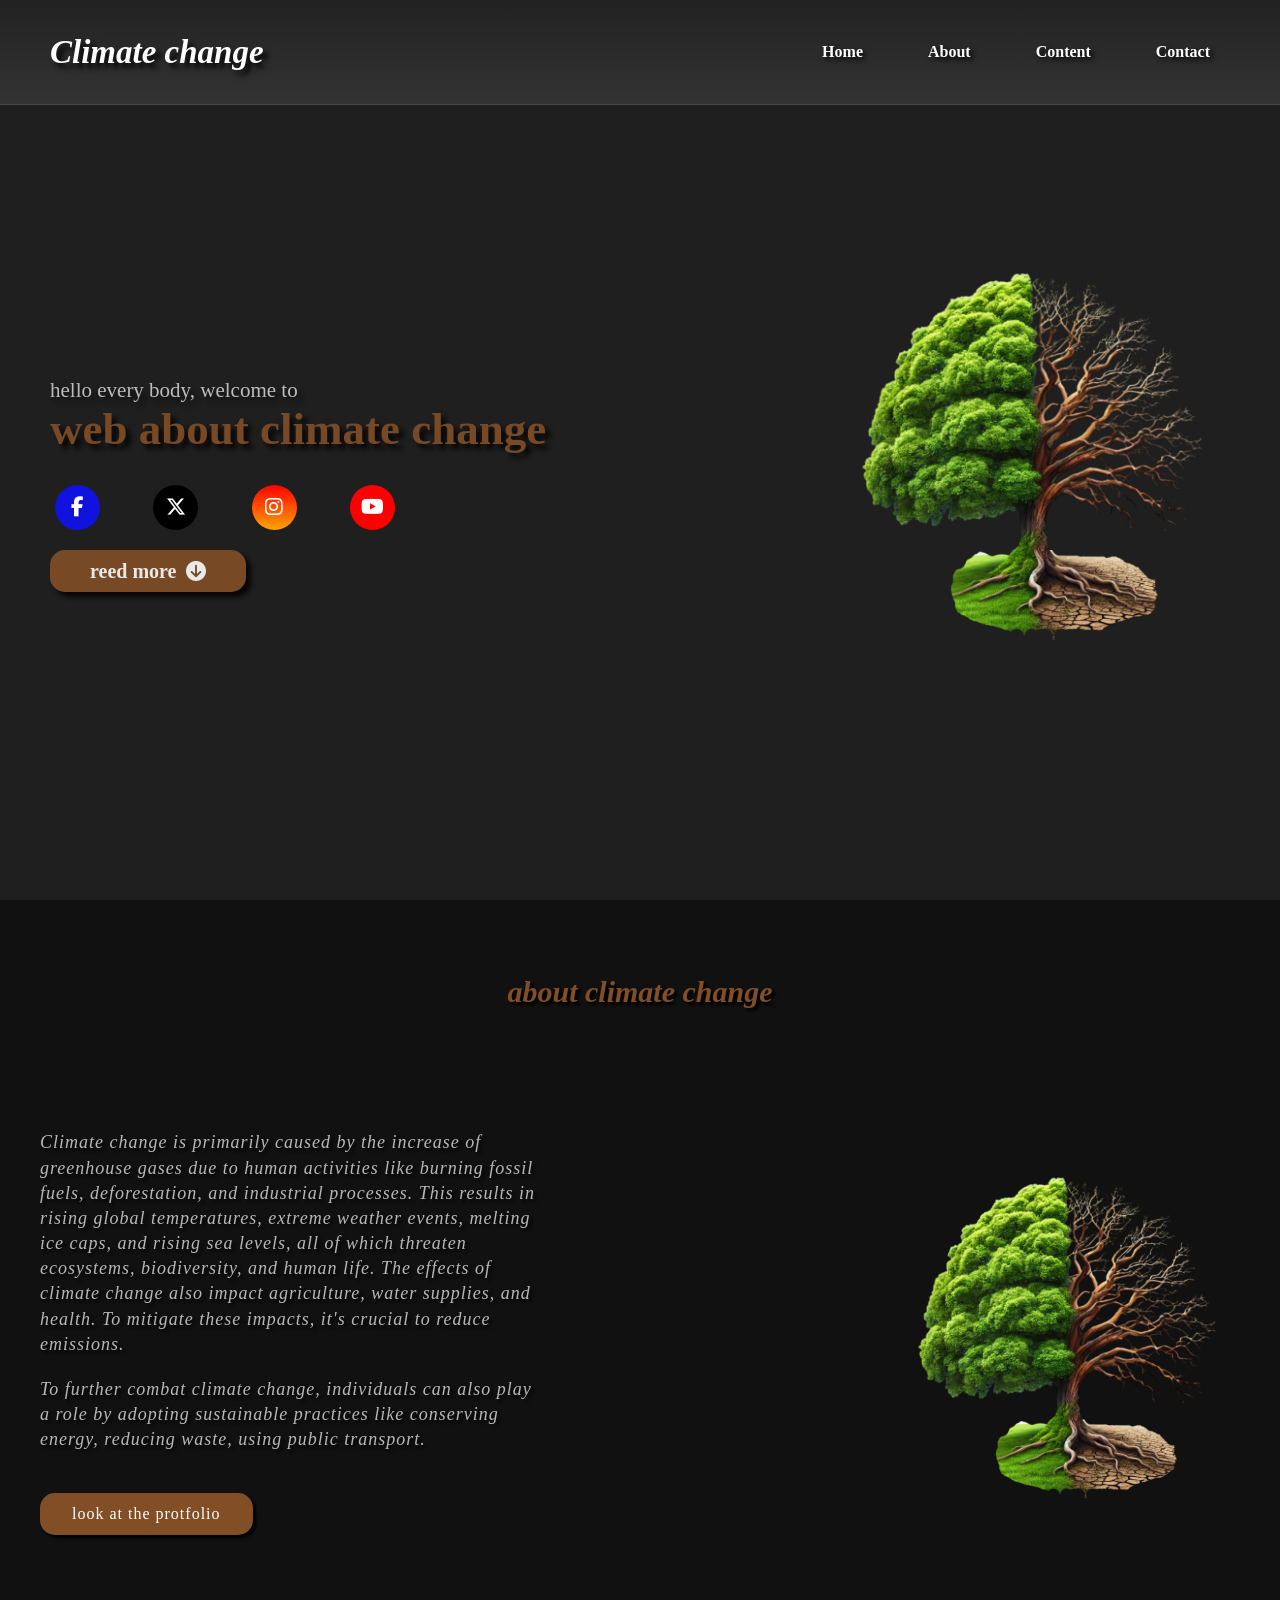
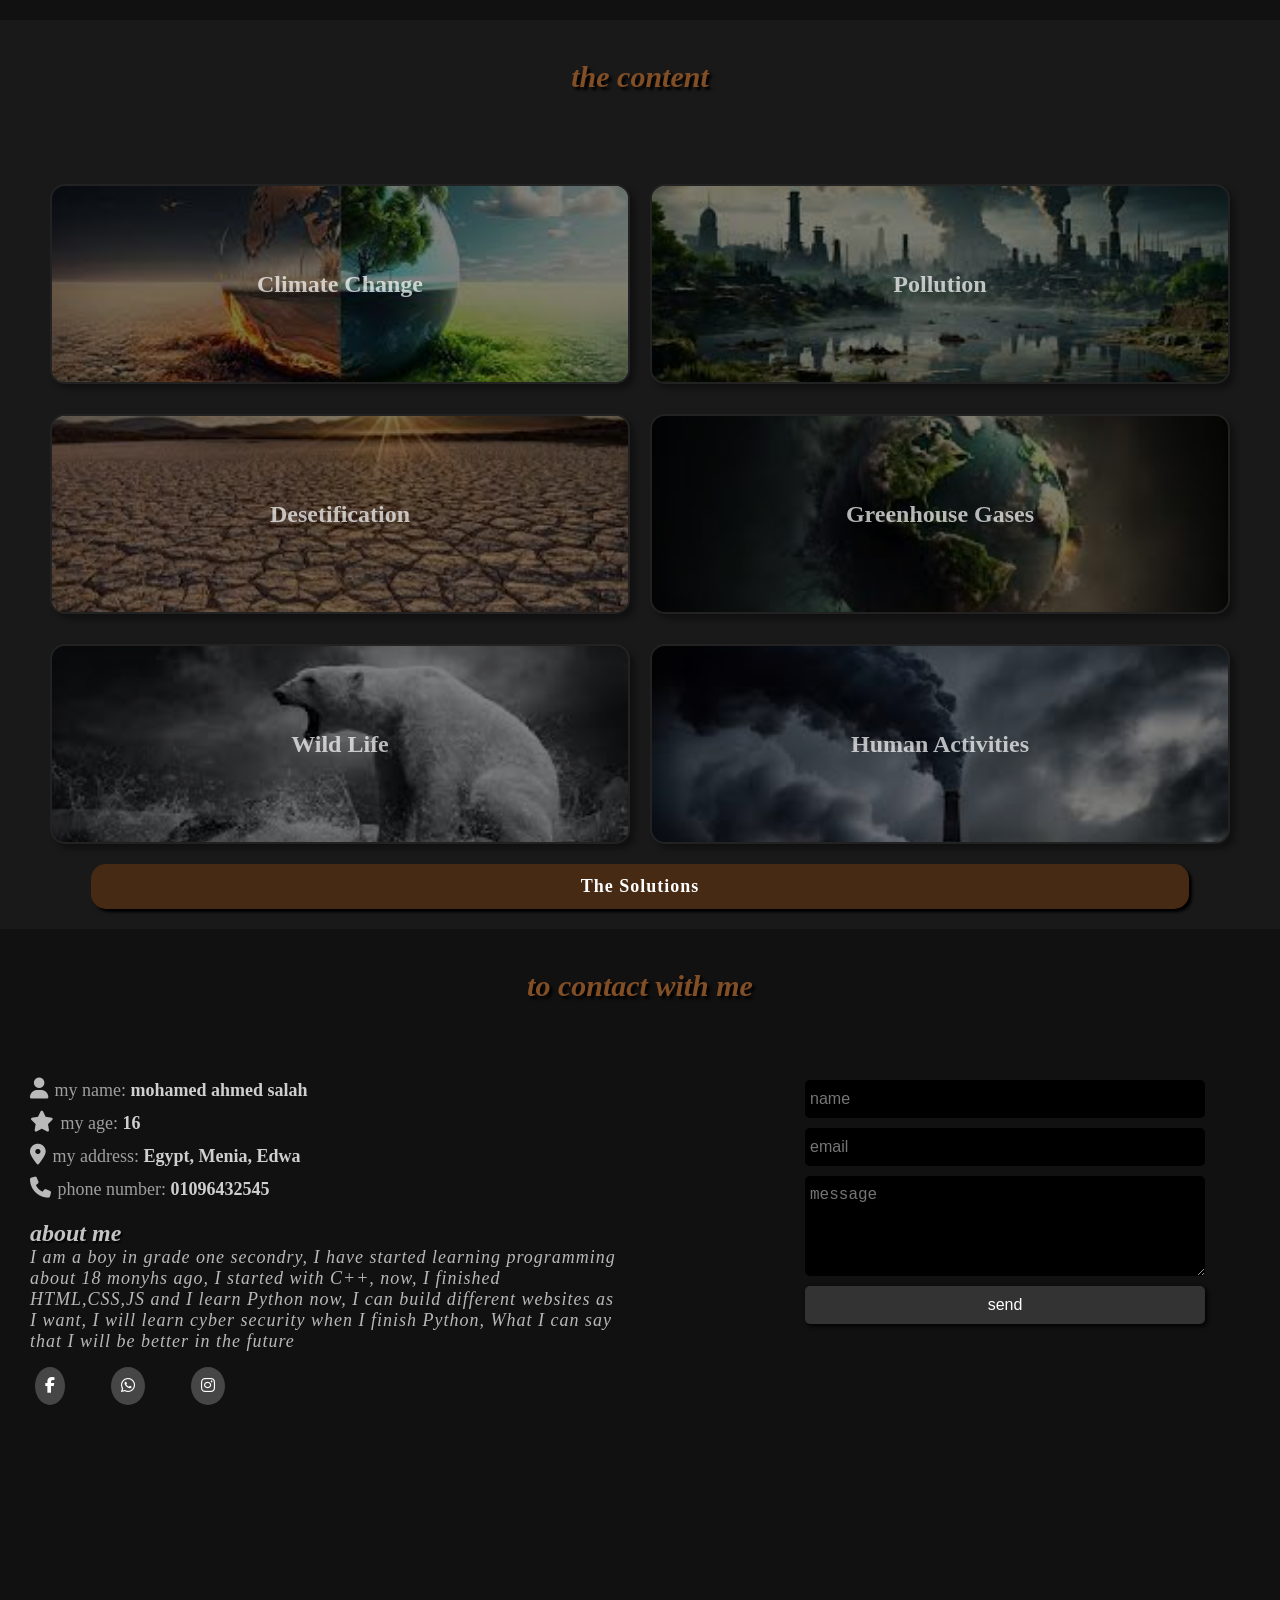
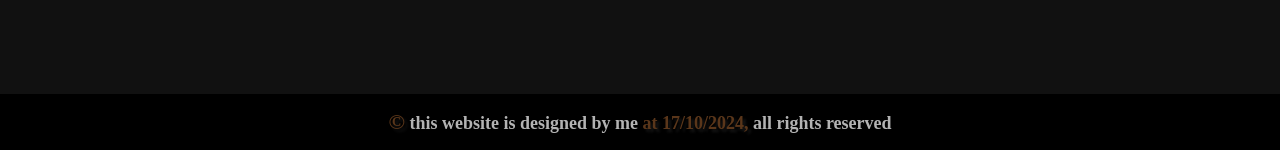
<file: index.html>
<!DOCTYPE html>
<html lang="en">
<head>
    <meta charset="UTF-8">
    <meta name="viewport" content="width=device-width, initial-scale=1.0">
    <meta name="description" content="this website is about climate change">
    <meta name="keywords" content=" climate change , environmental pollution , glopal warming">
    <link rel="icon" href="back-header.png" type="image/x-icon">
    <title>climate change </title>

    <!-- css -->
    <link rel="stylesheet" href="style.css">
    <link rel="stylesheet" href="https://cdnjs.cloudflare.com/ajax/libs/font-awesome/6.6.0/css/all.min.css" integrity="sha512-Kc323vGBEqzTmouAECnVceyQqyqdsSiqLQISBL29aUW4U/M7pSPA/gEUZQqv1cwx4OnYxTxve5UMg5GT6L4JJg==" 
    crossorigin="anonymous" referrerpolicy="no-referrer" />

</head>
<body>
    <!-- start of header  -->
    <header>

        <!-- begining of nav -->
        <nav id="nav">
            <i id="btn" class="fa-solid fa-bars"></i>
            <h1 class="logo">Climate change</h1>
            <ul id="ul">
                <li><a href="#home">home</a></li>
                <li><a href="#about">about</a></li>
                <li><a href="#protfolio">content</a></li>
                <li><a href="#contact">contact</a></li>
            </ul>
        </nav>
        <!-- end of nav -->

        <!-- begining of background -->
        <div class="back" id="home">
            <div class="content">
                <p>hello every body, welcome to</p>
                <h1>web about climate change </h1>
                <div class="icons">
                    <a style="background-color: rgb(18, 18, 223) ; " href="#"><i class="fab fa-facebook-f"></i></a>
                    <a style="background-color: black ;" href="#"><i class="fa-brands fa-x-twitter"></i></a>
                    <a style="background-image: linear-gradient(red , orange );" href="#"><i class="fab fa-instagram"></i></a>
                    <a style="background-color: red;" href="#"><i class="fa-brands fa-youtube"></i></a>
                </div>
                <a class="btn-back" href="#about">reed more <i class="fa-solid fa-circle-arrow-down"></i></a>
            </div>
            <img class="back-img" src="back-header.png" alt="background">
        </div>


        <!-- end of background -->
    
    </header>
    <!-- end of header  -->
    <!-- start of main -->
    <main>
        <!-- start section 1  -->
        <section id="about" class="about">
            <h2 class="title-about">about climate change</h2>
            <div class="content-about">
                <div class="text-about">
                    <p>Climate change is primarily caused by the increase of greenhouse gases due to human activities like burning fossil fuels, deforestation, and industrial processes. This results in rising global temperatures, extreme weather events, melting ice caps, and rising sea levels, all of which threaten ecosystems, biodiversity, and human life. The effects of climate change also impact agriculture, water supplies, and health. To mitigate these impacts, it's crucial to reduce emissions.</p>
                    <p>To further combat climate change, individuals can also play a role by adopting sustainable practices like conserving energy, reducing waste, using public transport.</p>
                    <a href="#protfolio" class="btn-about">look at the protfolio </a>
                </div>
                <img class="img-about" src="back-header.png" alt="image">
            </div>
        </section>
        <!-- end section 1  -->

        <!-- start of section 2 -->
         <section id="protfolio" class="protfolio">
            <h2 class="title-protfolio">the content</h2>
            <div class="content-protfolio">
                <div class="row">
                     <div id="element" class="element el1"><h2 class="tex-elememt">climate change</h2>
                        <div id="cover-el" class="cover-el">
                            <div class="con-tex">
                                <p>To read</p>
                                <a href="climate.html">go to</a>
                            </div>
                        </div>
                    </div>
                     <div class="element el2"><h2 class="tex-elememt">pollution</h2>
                        <div class="cover-el">
                            <div class="con-tex">
                                <p>To read</p>
                                <a href="pollution.html">go to</a>
                            </div>
                        </div>
                    </div> 
                </div>
                <div class="row">
                    <div class="element el3"><h2 class="tex-elememt">desetification</h2>
                        <div class="cover-el">
                            <div class="con-tex">
                                <p>To read</p>
                                <a href="des.html">go to</a>
                            </div>
                        </div>
                    </div>
                    <div class="element el4"><h2 class="tex-elememt">greenhouse gases</h2>
                        <div class="cover-el">
                            <div class="con-tex">
                                <p>To read</p>
                                <a href="gas.html">go to</a>
                            </div>
                        </div>
                    </div>
                </div>
                <div class="row">
                    <div class="element el5"><h2 class="tex-elememt">wild life</h2>
                        <div class="cover-el">
                            <div class="con-tex">
                                <p>To read</p>
                                <a href="wild.html">go to</a>
                            </div>
                        </div>
                    </div>
                    <div class="element el6"><h2 class="tex-elememt">human activities</h2>
                        <div class="cover-el">
                            <div class="con-tex">
                                <p>To read</p>
                                <a href="human.html">go to</a>
                            </div>
                        </div>
                    </div>
                    
                </div> 
            </div>
            <a class="btn-protfolio" href="#">the solutions</a>
         </section>
        <!-- end of section 2 -->

        <!-- start of section 3 -->
        <section class="contact" id="con">
            <h1>to contact with me</h1>
            <div class="container">
                <div class="content">
                    <div class="information">
                        <p><i class="fa-solid fa-user"></i> my name: <span>mohamed ahmed salah</span></p>
                        <p><i class="fa-solid fa-star"></i> my age: <span>16</span></p>
                        <p><i class="fa-solid fa-location-dot"></i> my address: <span>Egypt, Menia, Edwa</span></p>
                        <p><i class="fa-solid fa-phone"></i> phone number: <span>01096432545</span></p>
                    </div>
                    <div class="about-me">
                        <h2>about me</h2>
                        <p>I am a boy in grade one secondry, I have started learning programming about 18 monyhs ago, I started with C++, now, I finished HTML,CSS,JS and I learn Python now, I can build different websites as I want, I will learn cyber security when I finish Python, What I can say that I will be better in the future </p>
                    </div>
                    <div class="social-contact">
                        <a href="#"><i class="fa-brands fa-facebook-f "></i></a>
                        <a href="#"><i class="fa-brands fa-whatsapp "></i></a>
                        <a href="#"><i class="fa-brands fa-instagram "></i></a>
                    </div>
                </div>
                <div class="form">
                    <form action="">
                        <input class="form-child" type="text" name="name" id="name" placeholder="name" required>
                        <input class="form-child" type="email" name="email" id="email" placeholder="email" required>
                        <textarea style="
                            height: 100px;
                        " class="form-child form-text" name="message" id="message" placeholder="message"></textarea>
                        <input type="submit" value="send" class="form-child form-btn">
                
                    </form>
                </div>
            </div>
        </section>
        <!-- end of section 3 -->
    </main>
    <!-- end of main -->
    <footer>
        <p><span style="font-size: 22px;" class="copy">©</span> this website is designed by me <span>at 17/10/2024,</span> all rights reserved</p>
    </footer>

    <!-- js -->
    <script src="script.js"></script>
</body>
</html>
</file>
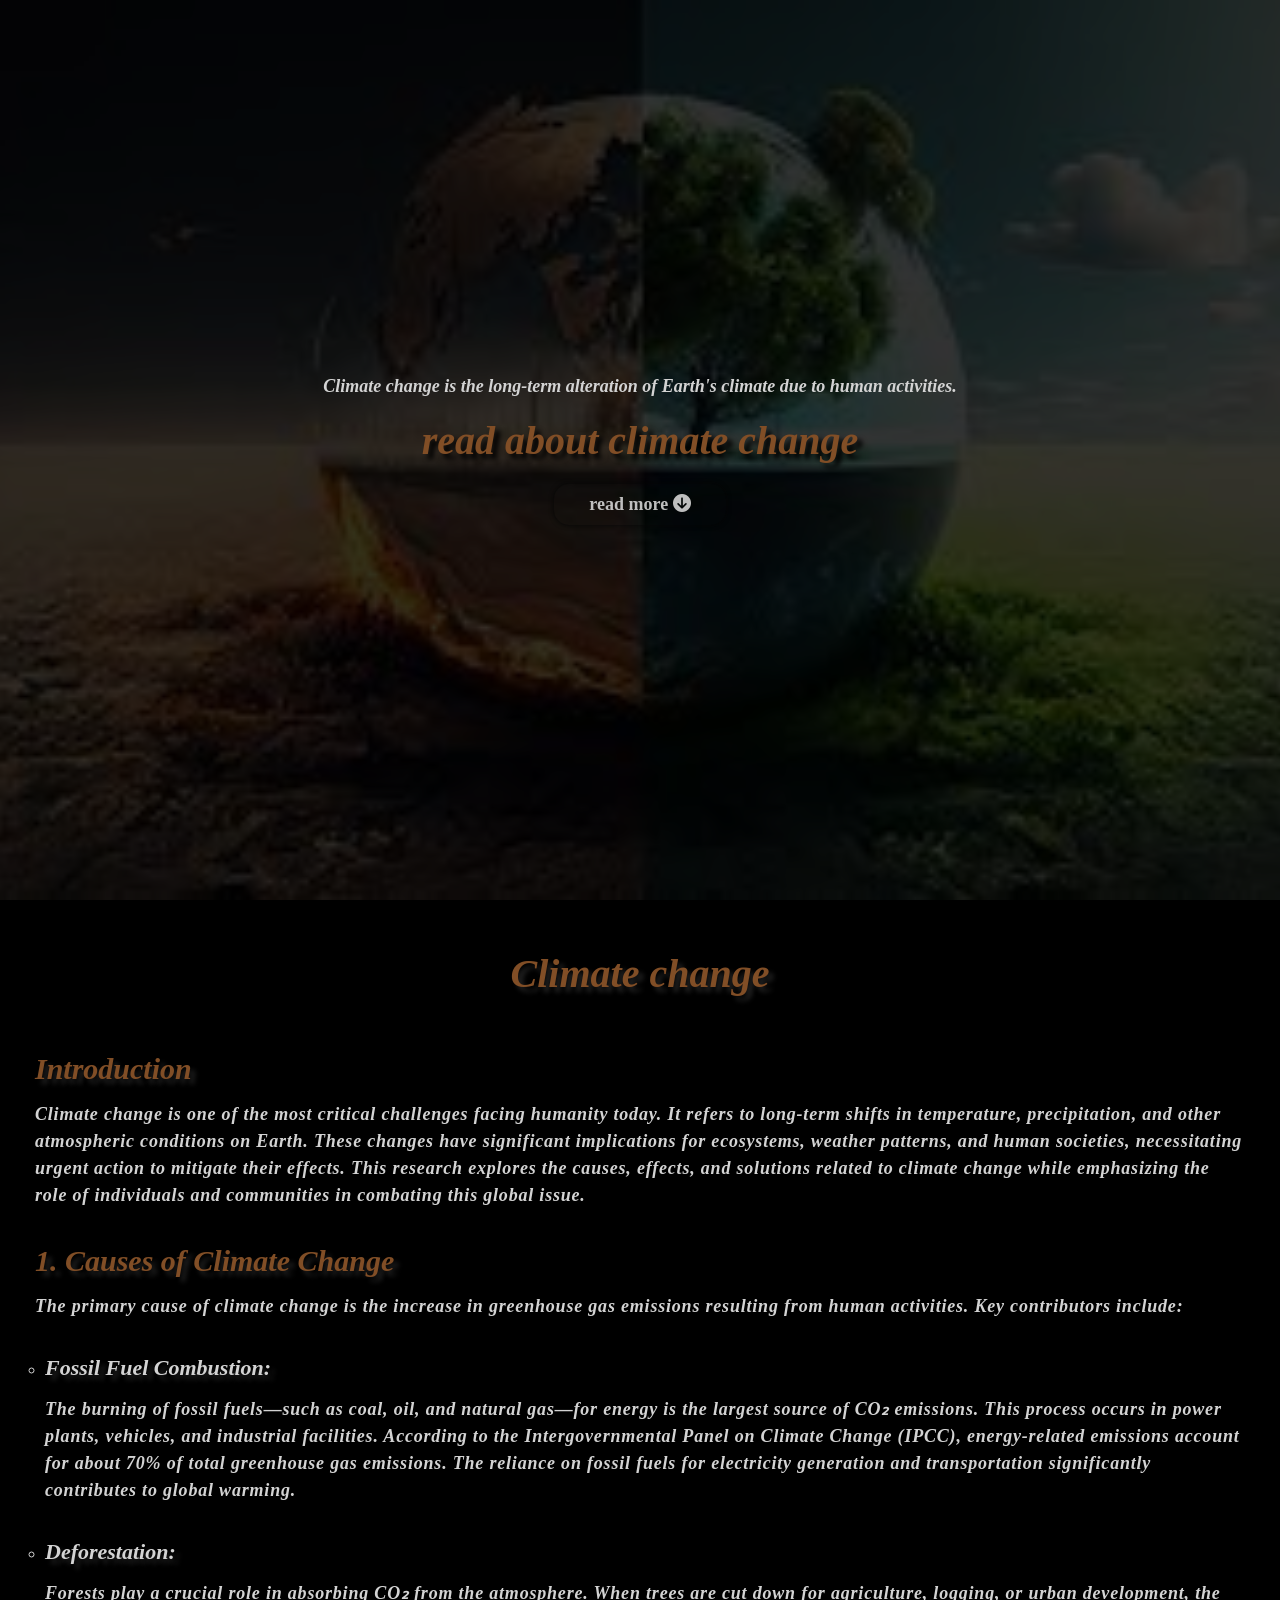
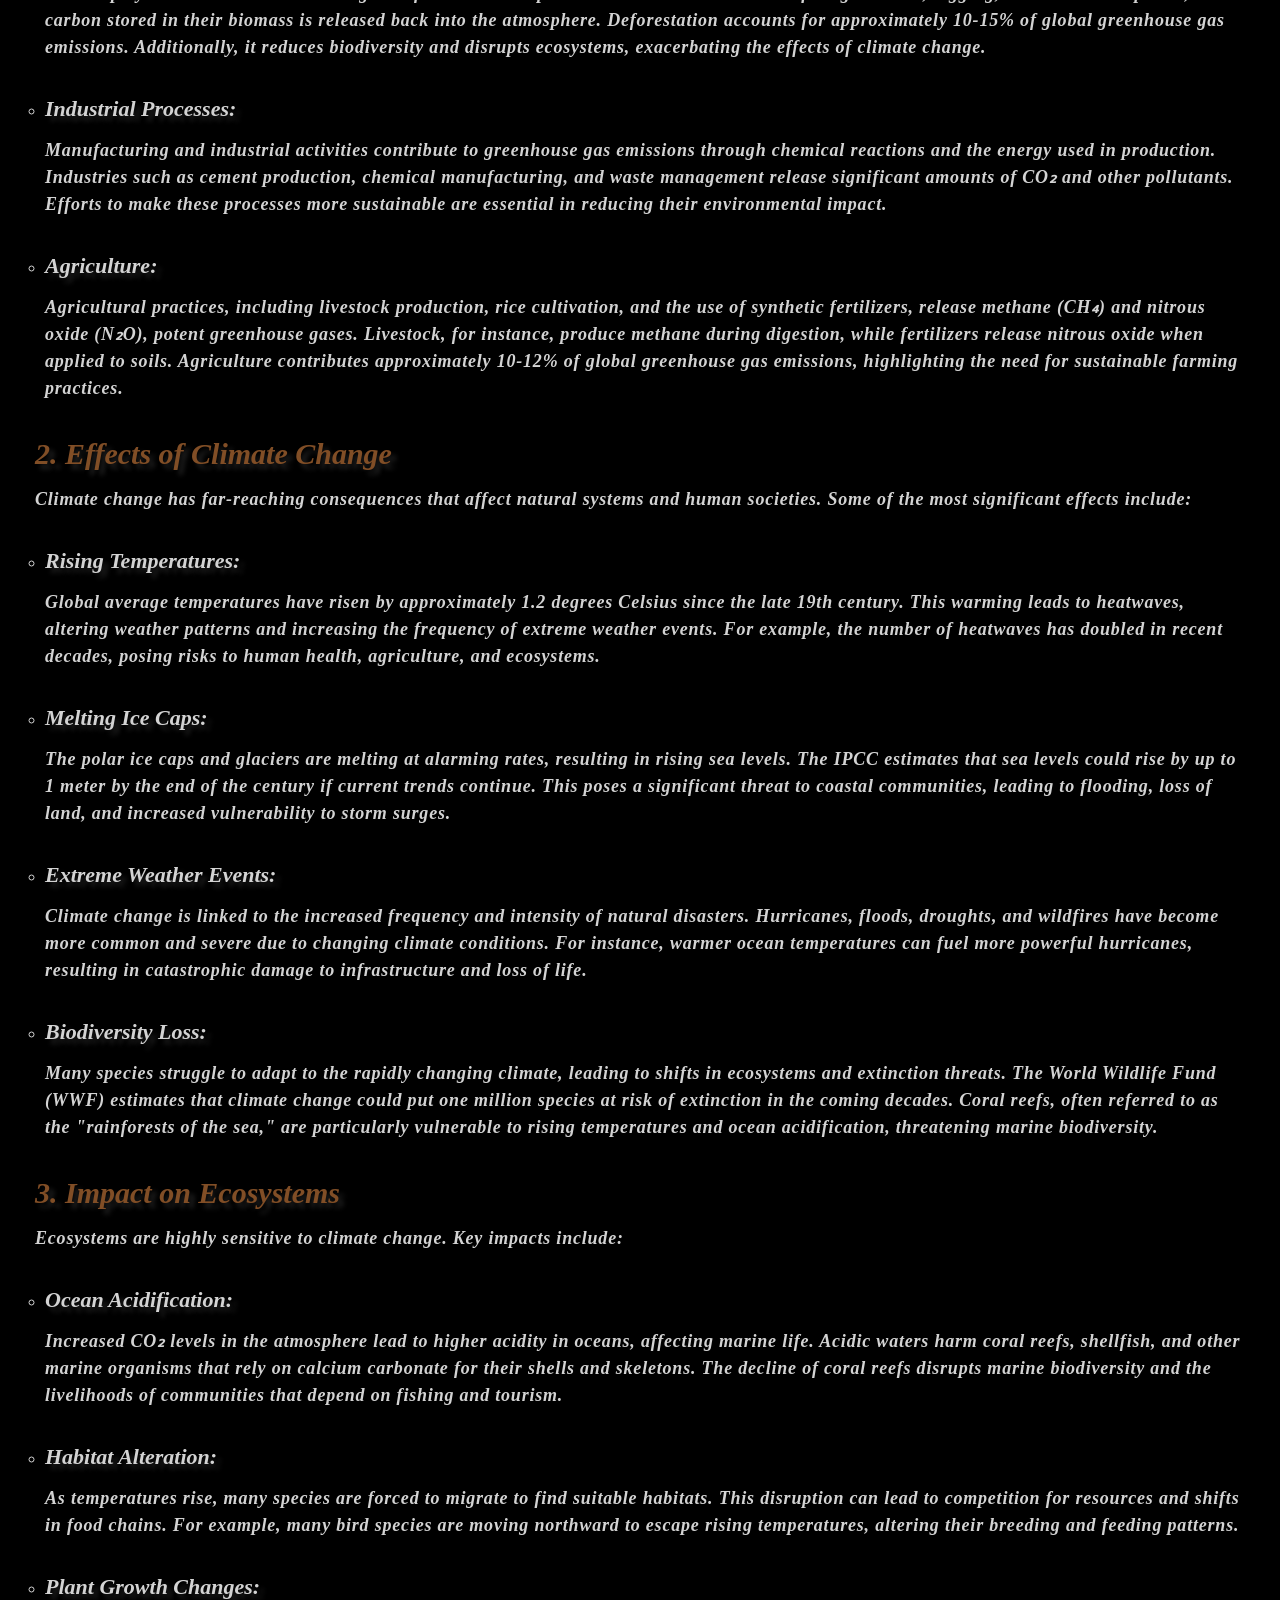
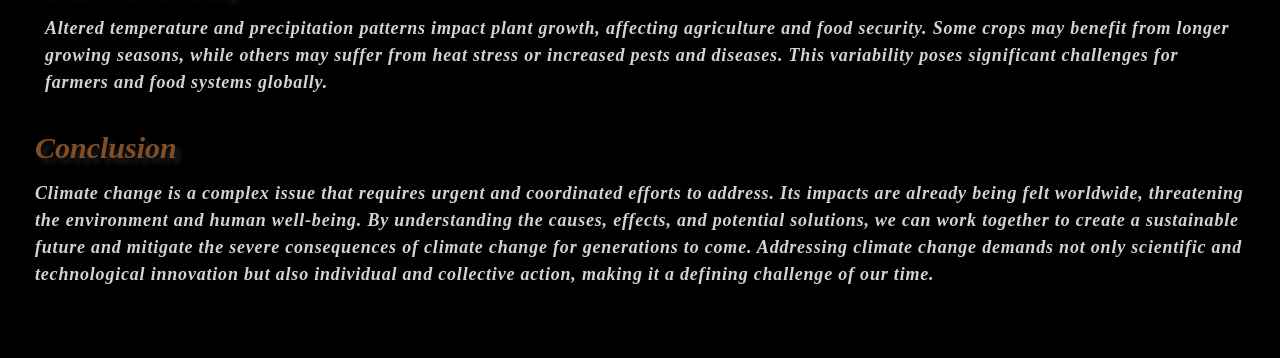
<file: climate.html>
<!DOCTYPE html>
<html lang="en">
<head>
    <meta charset="UTF-8">
    <meta name="viewport" content="width=device-width, initial-scale=1.0">
    <meta name="description" content="this website is about climate change">
    <meta name="keywords" content=" climate change , environmental pollution , glopal warming">
    
    <title>climate change </title>
    <!-- css -->
    <link rel="stylesheet" href="cclimate.css">
    <link rel="stylesheet" href="https://cdnjs.cloudflare.com/ajax/libs/font-awesome/6.6.0/css/all.min.css" integrity="sha512-Kc323vGBEqzTmouAECnVceyQqyqdsSiqLQISBL29aUW4U/M7pSPA/gEUZQqv1cwx4OnYxTxve5UMg5GT6L4JJg==" 
    crossorigin="anonymous" referrerpolicy="no-referrer" />

</head>
<body>
    <main>
        <section id="back" class="background">
            <p>Climate change is the long-term alteration of Earth's climate due to human activities.</p>
            <h1>read about climate change</h1>
            <a class="a" href="#read" class="button">read more <i class="fa-solid fa-circle-arrow-down"></i></a>
            
            <a id="arrow" class="arrow" href="#back"> <i class="fa-solid fa-arrow-up"></i></a>
        </section>

        <section id="read"  class="content">
            <h1 class="title">Climate change</h1>
            <div  class="con">
                <h2>Introduction</h2>
                <p>Climate change is one of the most critical challenges facing humanity today. It refers to long-term shifts in temperature, precipitation, and other atmospheric conditions on Earth. These changes have significant implications for ecosystems, weather patterns, and human societies, necessitating urgent action to mitigate their effects. This research explores the causes, effects, and solutions related to climate change while emphasizing the role of individuals and communities in combating this global issue.</p>
                <ul class="ul-frist">
                    <li>
                        <h2>1. Causes of Climate Change</h2>
                        <p>The primary cause of climate change is the increase in greenhouse gas emissions resulting from human activities. Key contributors include:</p>
                        <ul class="ul-inner">
                            <li>
                                <h2>Fossil Fuel Combustion:</h2>
                                <p>The burning of fossil fuels—such as coal, oil, and natural gas—for energy is the largest source of CO₂ emissions. This process occurs in power plants, vehicles, and industrial facilities. According to the Intergovernmental Panel on Climate Change (IPCC), energy-related emissions account for about 70% of total greenhouse gas emissions. The reliance on fossil fuels for electricity generation and transportation significantly contributes to global warming.</p>
                            </li>
                            <li>
                                <h2>Deforestation:</h2>
                                <p>Forests play a crucial role in absorbing CO₂ from the atmosphere. When trees are cut down for agriculture, logging, or urban development, the carbon stored in their biomass is released back into the atmosphere. Deforestation accounts for approximately 10-15% of global greenhouse gas emissions. Additionally, it reduces biodiversity and disrupts ecosystems, exacerbating the effects of climate change.</p>
                            </li>
                            <li>
                                <h2>Industrial Processes:</h2>
                                <p>Manufacturing and industrial activities contribute to greenhouse gas emissions through chemical reactions and the energy used in production. Industries such as cement production, chemical manufacturing, and waste management release significant amounts of CO₂ and other pollutants. Efforts to make these processes more sustainable are essential in reducing their environmental impact.</p>
                            </li>
                            <li>
                                <h2>Agriculture:</h2>
                                <p>Agricultural practices, including livestock production, rice cultivation, and the use of synthetic fertilizers, release methane (CH₄) and nitrous oxide (N₂O), potent greenhouse gases. Livestock, for instance, produce methane during digestion, while fertilizers release nitrous oxide when applied to soils. Agriculture contributes approximately 10-12% of global greenhouse gas emissions, highlighting the need for sustainable farming practices.</p>
                            </li>
                        </ul>
                    </li>
                    <li>
                        <h2>2. Effects of Climate Change</h2>
                        <p>Climate change has far-reaching consequences that affect natural systems and human societies. Some of the most significant effects include:</p>
                        <ul class="ul-inner">
                            <li>
                                <h2>Rising Temperatures:</h2>
                                <p>Global average temperatures have risen by approximately 1.2 degrees Celsius since the late 19th century. This warming leads to heatwaves, altering weather patterns and increasing the frequency of extreme weather events. For example, the number of heatwaves has doubled in recent decades, posing risks to human health, agriculture, and ecosystems.</p>
                            </li>
                            <li>
                                <h2>Melting Ice Caps:</h2>
                                <p>The polar ice caps and glaciers are melting at alarming rates, resulting in rising sea levels. The IPCC estimates that sea levels could rise by up to 1 meter by the end of the century if current trends continue. This poses a significant threat to coastal communities, leading to flooding, loss of land, and increased vulnerability to storm surges.</p>
                            </li>
                            <li>
                                <h2>Extreme Weather Events:</h2>
                                <p>Climate change is linked to the increased frequency and intensity of natural disasters. Hurricanes, floods, droughts, and wildfires have become more common and severe due to changing climate conditions. For instance, warmer ocean temperatures can fuel more powerful hurricanes, resulting in catastrophic damage to infrastructure and loss of life.</p>
                            </li>
                            <li>
                                <h2>Biodiversity Loss:</h2>
                                <p>Many species struggle to adapt to the rapidly changing climate, leading to shifts in ecosystems and extinction threats. The World Wildlife Fund (WWF) estimates that climate change could put one million species at risk of extinction in the coming decades. Coral reefs, often referred to as the "rainforests of the sea," are particularly vulnerable to rising temperatures and ocean acidification, threatening marine biodiversity.</p>
                            </li>
                        </ul>
                    </li>
                    <li>
                        <h2>3. Impact on Ecosystems</h2>
                        <p>Ecosystems are highly sensitive to climate change. Key impacts include:</p>
                        <ul class="ul-inner">
                            <li>
                                <h2>Ocean Acidification:</h2>
                                <p>Increased CO₂ levels in the atmosphere lead to higher acidity in oceans, affecting marine life. Acidic waters harm coral reefs, shellfish, and other marine organisms that rely on calcium carbonate for their shells and skeletons. The decline of coral reefs disrupts marine biodiversity and the livelihoods of communities that depend on fishing and tourism.</p>
                            </li>
                            <li>
                                <h2>Habitat Alteration:</h2>
                                <p>As temperatures rise, many species are forced to migrate to find suitable habitats. This disruption can lead to competition for resources and shifts in food chains. For example, many bird species are moving northward to escape rising temperatures, altering their breeding and feeding patterns.</p>

                            </li>
                            <li>
                                <h2>Plant Growth Changes:</h2>
                                <p>Altered temperature and precipitation patterns impact plant growth, affecting agriculture and food security. Some crops may benefit from longer growing seasons, while others may suffer from heat stress or increased pests and diseases. This variability poses significant challenges for farmers and food systems globally.</p>
                            </li>
                        </ul>
                    </li>
                    <li>
                        <h2>Conclusion</h2>
                        <p>Climate change is a complex issue that requires urgent and coordinated efforts to address. Its impacts are already being felt worldwide, threatening the environment and human well-being. By understanding the causes, effects, and potential solutions, we can work together to create a sustainable future and mitigate the severe consequences of climate change for generations to come. Addressing climate change demands not only scientific and technological innovation but also individual and collective action, making it a defining challenge of our time.
                        </p>
                    </li>
                </ul>
            </div>
        </section>
    </main>

    <script src="cclaimate.js"></script>
</body>
</html>
</file>
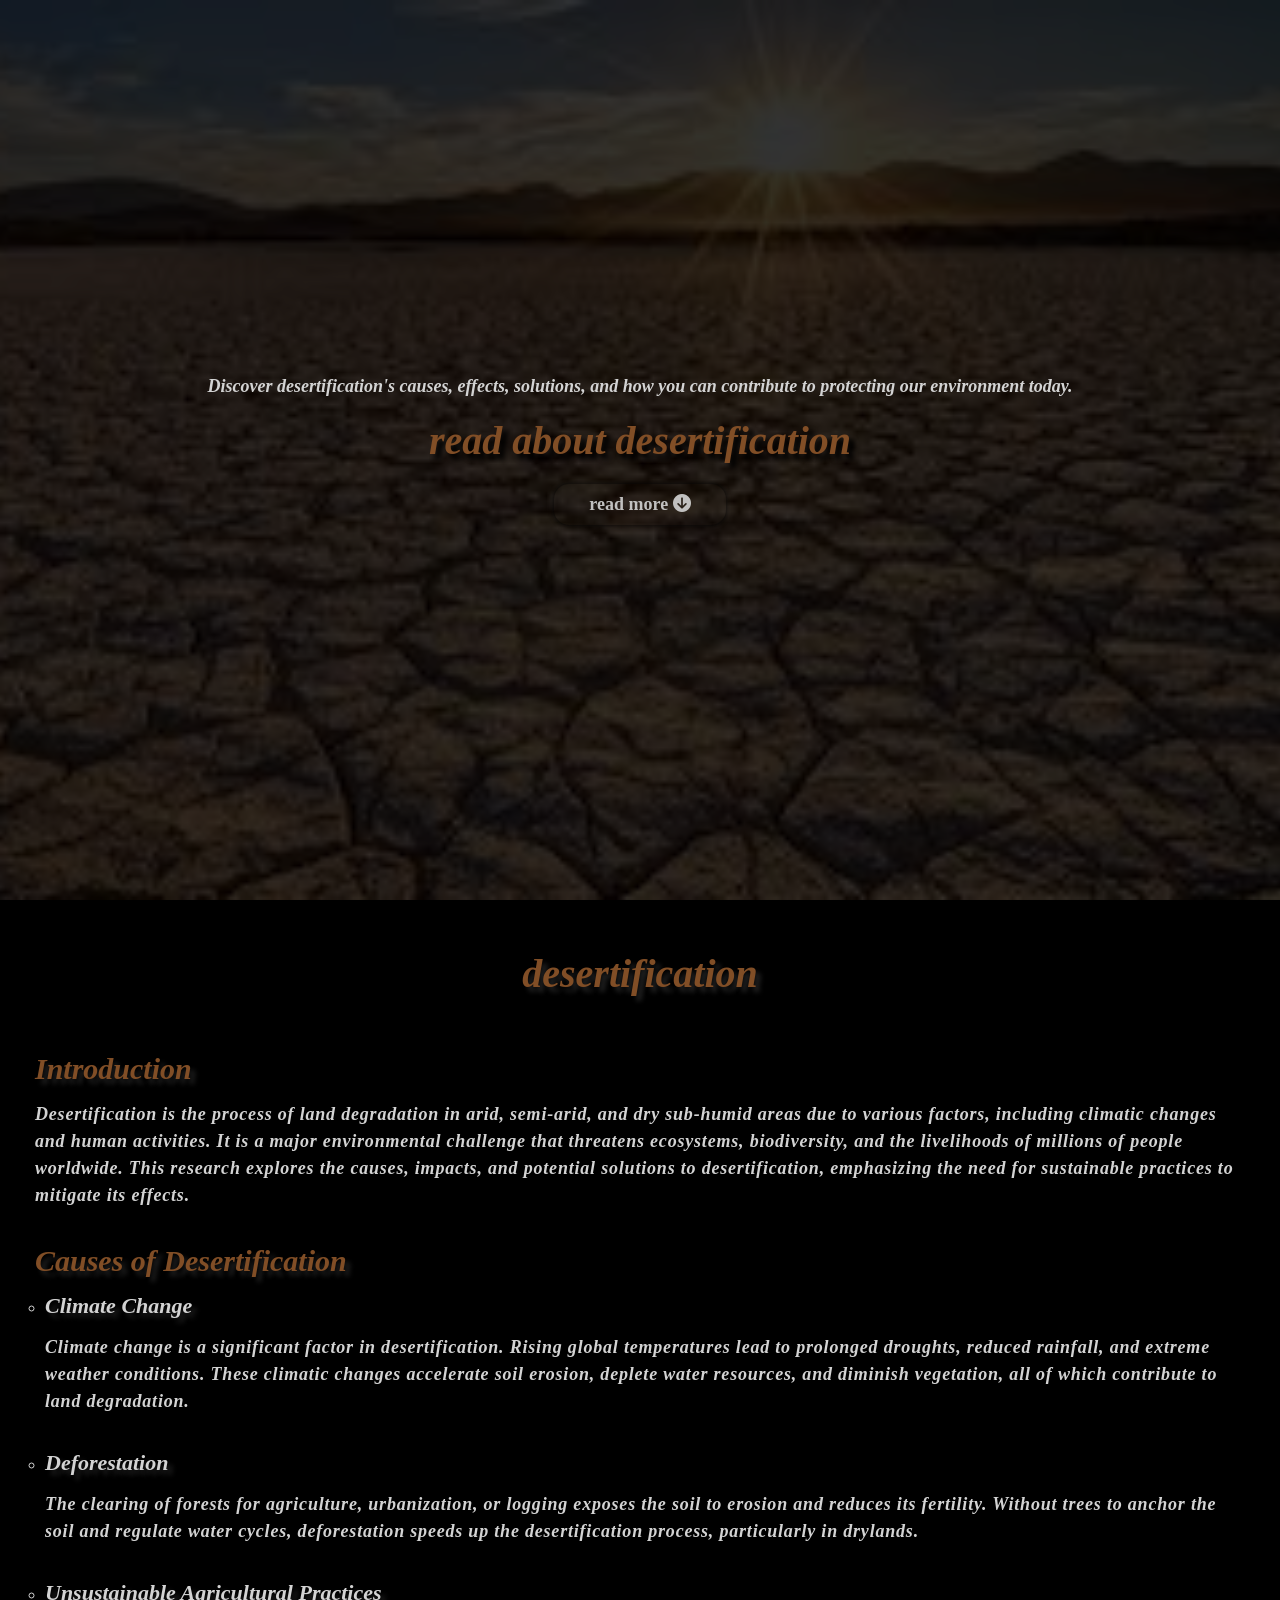
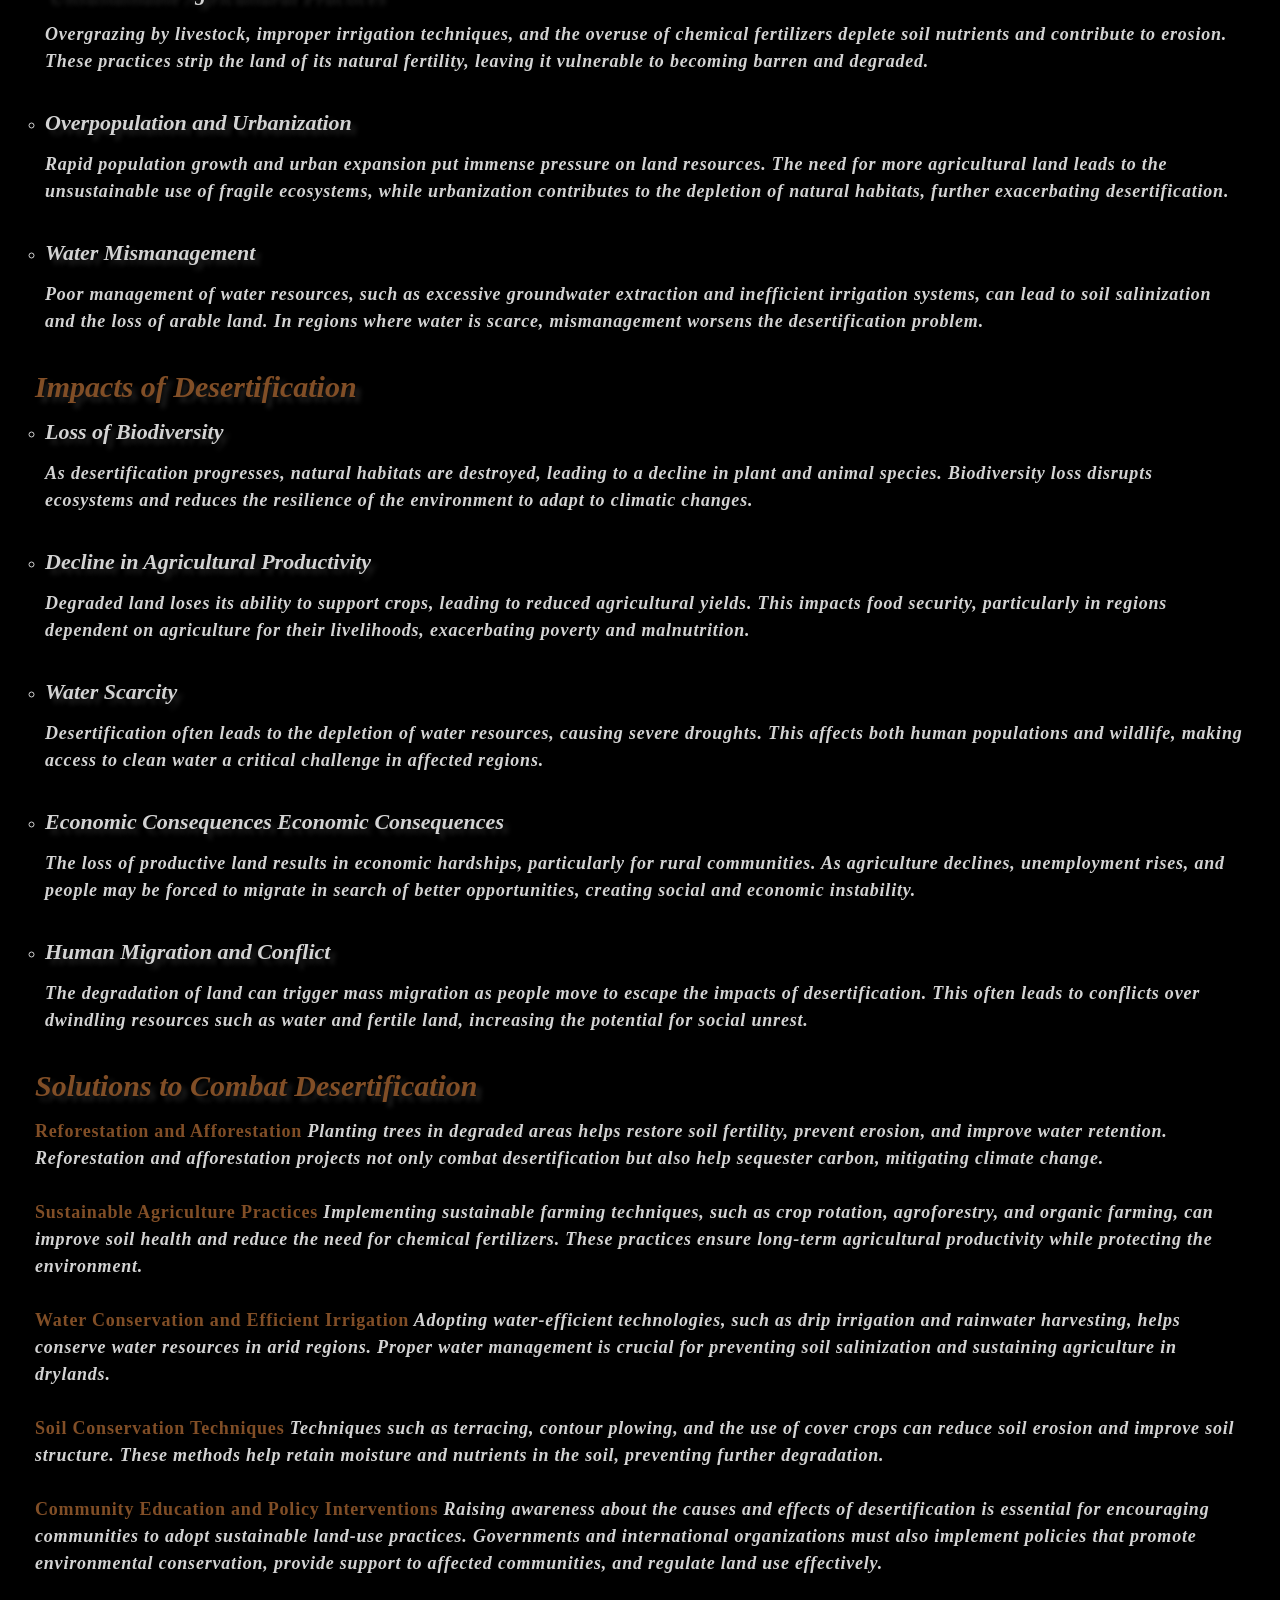
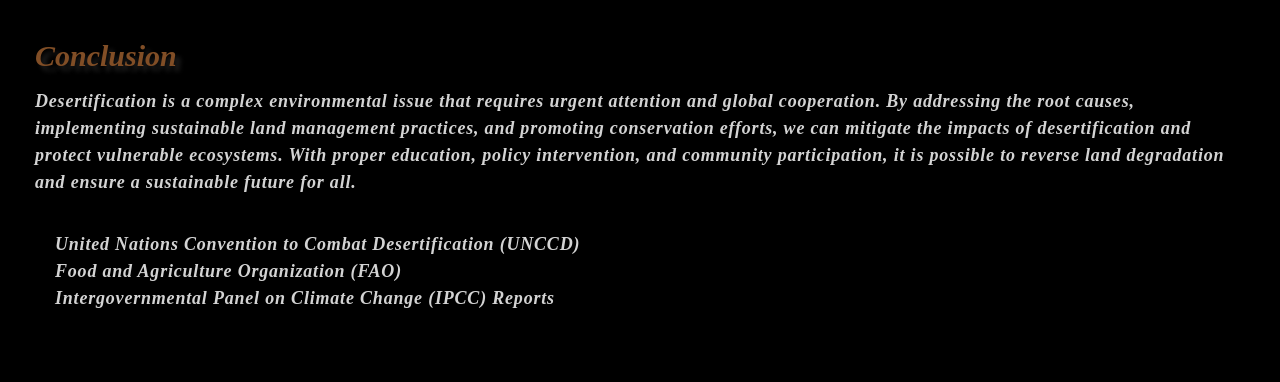
<file: des.html>
<!DOCTYPE html>
<html lang="en">
<head>
    <meta charset="UTF-8">
    <meta name="viewport" content="width=device-width, initial-scale=1.0">
    <meta name="description" content="this website is about climate change">
    <meta name="keywords" content=" climate change , environmental pollution , glopal warming">
    
    <title>climate change </title>
    <!-- css -->
    <link rel="stylesheet" href="des.css">
    <link rel="stylesheet" href="https://cdnjs.cloudflare.com/ajax/libs/font-awesome/6.6.0/css/all.min.css" integrity="sha512-Kc323vGBEqzTmouAECnVceyQqyqdsSiqLQISBL29aUW4U/M7pSPA/gEUZQqv1cwx4OnYxTxve5UMg5GT6L4JJg==" 
    crossorigin="anonymous" referrerpolicy="no-referrer" />

</head>
<body>
    <main>
        <section id="back" class="background">
            <p>Discover desertification's causes, effects, solutions, and how you can contribute to protecting our environment today.</p>
            <h1>read about desertification</h1>
            <a class="a" href="#read" class="button">read more <i class="fa-solid fa-circle-arrow-down"></i></a>
            
            <a id="arrow" class="arrow" href="#back"> <i class="fa-solid fa-arrow-up"></i></a>
        </section>


        <section class="content" id="read">
            <h1 class="title">desertification</h1>
            <div class="con">
                <h2>Introduction</h2>
                <p>Desertification is the process of land degradation in arid, semi-arid, and dry sub-humid areas due to various factors, including climatic changes and human activities. It is a major environmental challenge that threatens ecosystems, biodiversity, and the livelihoods of millions of people worldwide. This research explores the causes, impacts, and potential solutions to desertification, emphasizing the need for sustainable practices to mitigate its effects.</p>
                <ul class="ul-frist">
                    <li>
                        <h2>Causes of Desertification</h2>
                        <ul class="ul-inner">
                            <li>
                                <h2>Climate Change</h2>
                                <p>Climate change is a significant factor in desertification. Rising global temperatures lead to prolonged droughts, reduced rainfall, and extreme weather conditions. These climatic changes accelerate soil erosion, deplete water resources, and diminish vegetation, all of which contribute to land degradation.</p>
                            </li>
                            <li>
                                <h2>Deforestation </h2>
                                <p>The clearing of forests for agriculture, urbanization, or logging exposes the soil to erosion and reduces its fertility. Without trees to anchor the soil and regulate water cycles, deforestation speeds up the desertification process, particularly in drylands.</p>
                            </li>
                            <li>
                                <h2>Unsustainable Agricultural Practices </h2>
                                <p>Overgrazing by livestock, improper irrigation techniques, and the overuse of chemical fertilizers deplete soil nutrients and contribute to erosion. These practices strip the land of its natural fertility, leaving it vulnerable to becoming barren and degraded.</p>
                            </li>
                            <li>
                                <h2>Overpopulation and Urbanization</h2>
                                <p>Rapid population growth and urban expansion put immense pressure on land resources. The need for more agricultural land leads to the unsustainable use of fragile ecosystems, while urbanization contributes to the depletion of natural habitats, further exacerbating desertification.</p>
                            </li>
                            <li>
                                <h2>Water Mismanagement</h2>
                                <p>Poor management of water resources, such as excessive groundwater extraction and inefficient irrigation systems, can lead to soil salinization and the loss of arable land. In regions where water is scarce, mismanagement worsens the desertification problem.</p>
                            </li>
                        </ul>
                    </li>
                    <li>
                        <h2>Impacts of Desertification</h2>
                        <ul class="ul-inner">
                            <li>
                                <h2>Loss of Biodiversity </h2>
                                <p>As desertification progresses, natural habitats are destroyed, leading to a decline in plant and animal species. Biodiversity loss disrupts ecosystems and reduces the resilience of the environment to adapt to climatic changes.</p>
                            </li>
                            <li>
                                <h2>Decline in Agricultural Productivity </h2>
                                <p>Degraded land loses its ability to support crops, leading to reduced agricultural yields. This impacts food security, particularly in regions dependent on agriculture for their livelihoods, exacerbating poverty and malnutrition.</p>
                            </li>
                            <li>
                                <h2>Water Scarcity </h2>
                                <p>Desertification often leads to the depletion of water resources, causing severe droughts. This affects both human populations and wildlife, making access to clean water a critical challenge in affected regions.</p>
                            </li>
                            <li>
                                <h2>Economic Consequences Economic Consequences </h2>
                                <p>The loss of productive land results in economic hardships, particularly for rural communities. As agriculture declines, unemployment rises, and people may be forced to migrate in search of better opportunities, creating social and economic instability.</p>
                            </li>

                            <li>
                                <h2>Human Migration and Conflict</h2>
                                <p>The degradation of land can trigger mass migration as people move to escape the impacts of desertification. This often leads to conflicts over dwindling resources such as water and fertile land, increasing the potential for social unrest.</p>
                            </li>
                        </ul>
                    </li>
                    <li>
                       <h2>Solutions to Combat Desertification</h2>
                       <p>
                        <span>Reforestation and Afforestation</span> Planting trees in degraded areas helps restore soil fertility, prevent erosion, and improve water retention. Reforestation and afforestation projects not only combat desertification but also help sequester carbon, mitigating climate change. <br><br>
                        <span>Sustainable Agriculture Practices</span> Implementing sustainable farming techniques, such as crop rotation, agroforestry, and organic farming, can improve soil health and reduce the need for chemical fertilizers. These practices ensure long-term agricultural productivity while protecting the environment. <br><br>
                        <span>Water Conservation and Efficient Irrigation</span> Adopting water-efficient technologies, such as drip irrigation and rainwater harvesting, helps conserve water resources in arid regions. Proper water management is crucial for preventing soil salinization and sustaining agriculture in drylands. <br><br>
                        <span>Soil Conservation Techniques</span> Techniques such as terracing, contour plowing, and the use of cover crops can reduce soil erosion and improve soil structure. These methods help retain moisture and nutrients in the soil, preventing further degradation. <br><br>
                        <span>Community Education and Policy Interventions</span> Raising awareness about the causes and effects of desertification is essential for encouraging communities to adopt sustainable land-use practices. Governments and international organizations must also implement policies that promote environmental conservation, provide support to affected communities, and regulate land use effectively. <br><br>
                    </p>
                    </li>
                    <li>
                        <h2>Conclusion</h2>
                        <p>Desertification is a complex environmental issue that requires urgent attention and global cooperation. By addressing the root causes, implementing sustainable land management practices, and promoting conservation efforts, we can mitigate the impacts of desertification and protect vulnerable ecosystems. With proper education, policy intervention, and community participation, it is possible to reverse land degradation and ensure a sustainable future for all.</p>
                        
                            
                                <p style="margin-left:20px ;">
                                    United Nations Convention to Combat Desertification (UNCCD) <br>
                                    Food and Agriculture Organization (FAO) <br>
                                    Intergovernmental Panel on Climate Change (IPCC) Reports
                                </p>
                            
                        
                    </li>
                </ul>
            
            
            </div>

        </section>

    </main>

    <script src="des.js"></script>
</body>
</html>
</file>
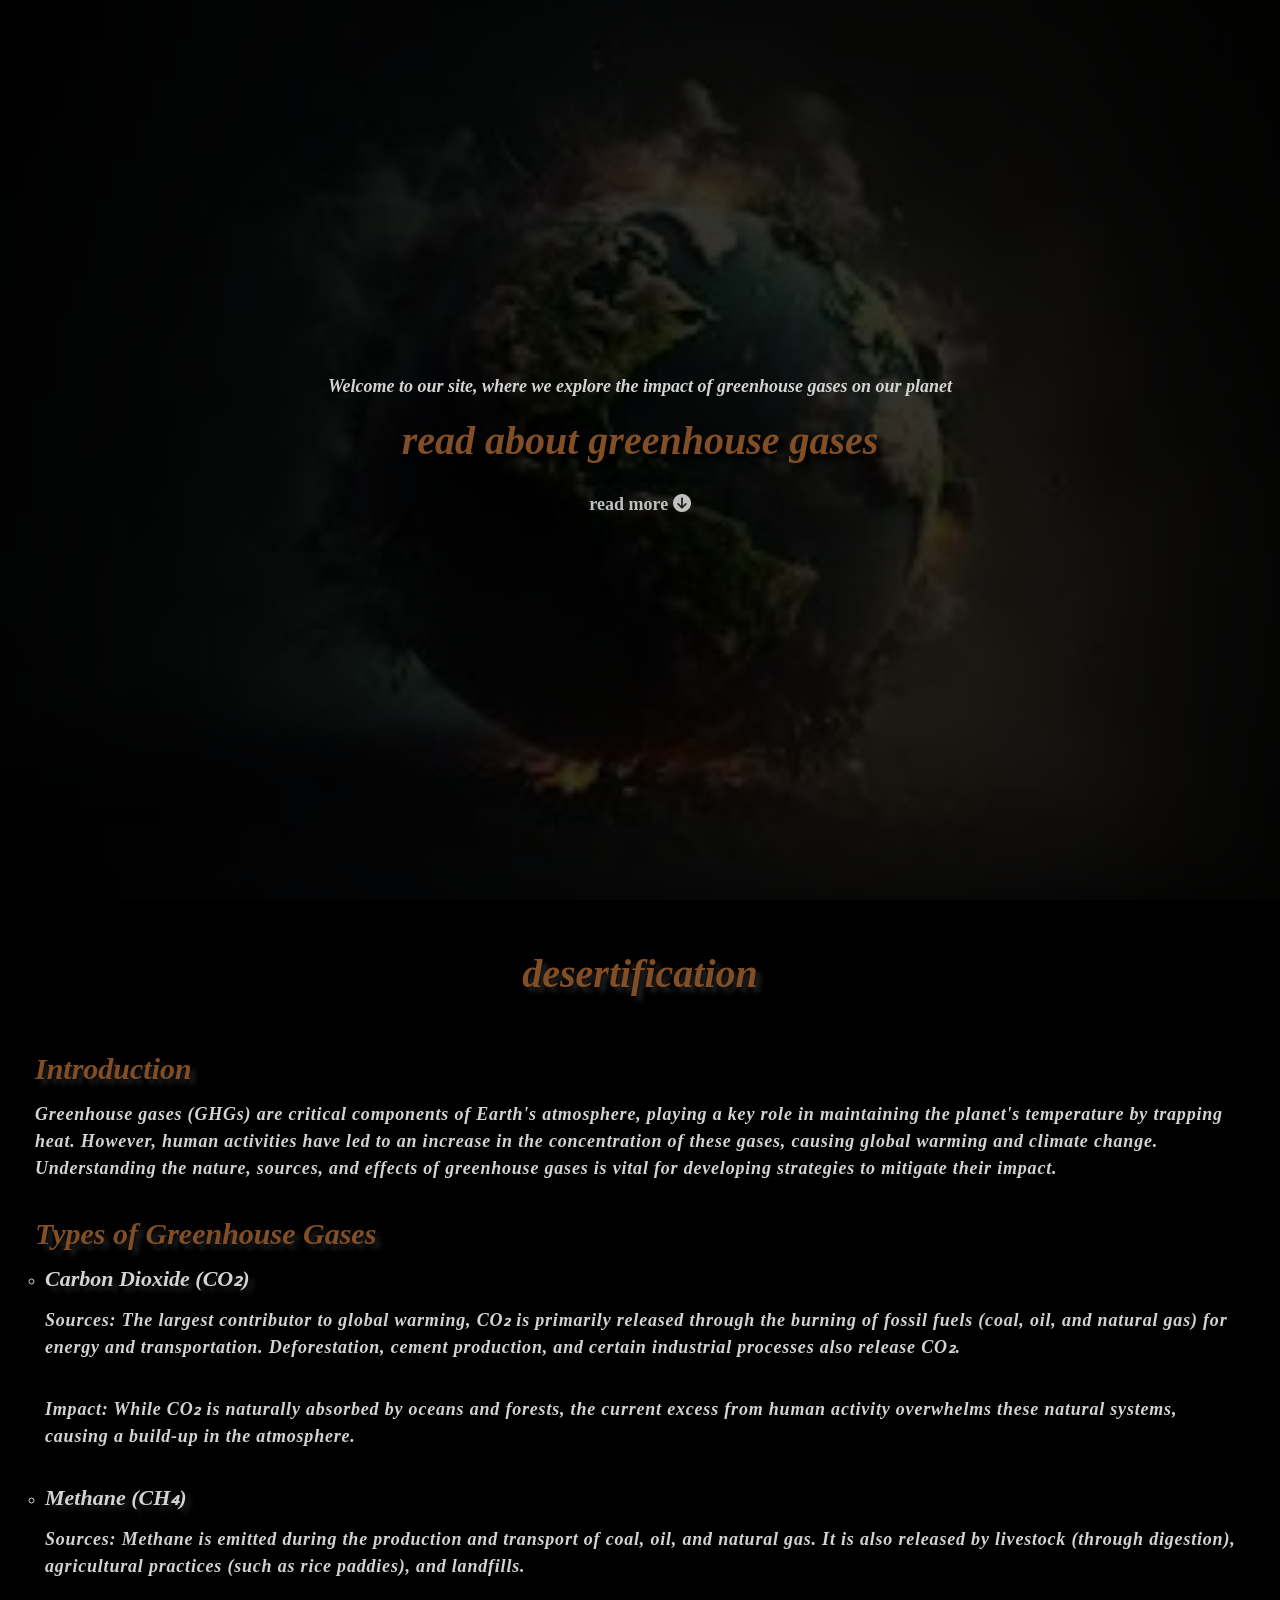
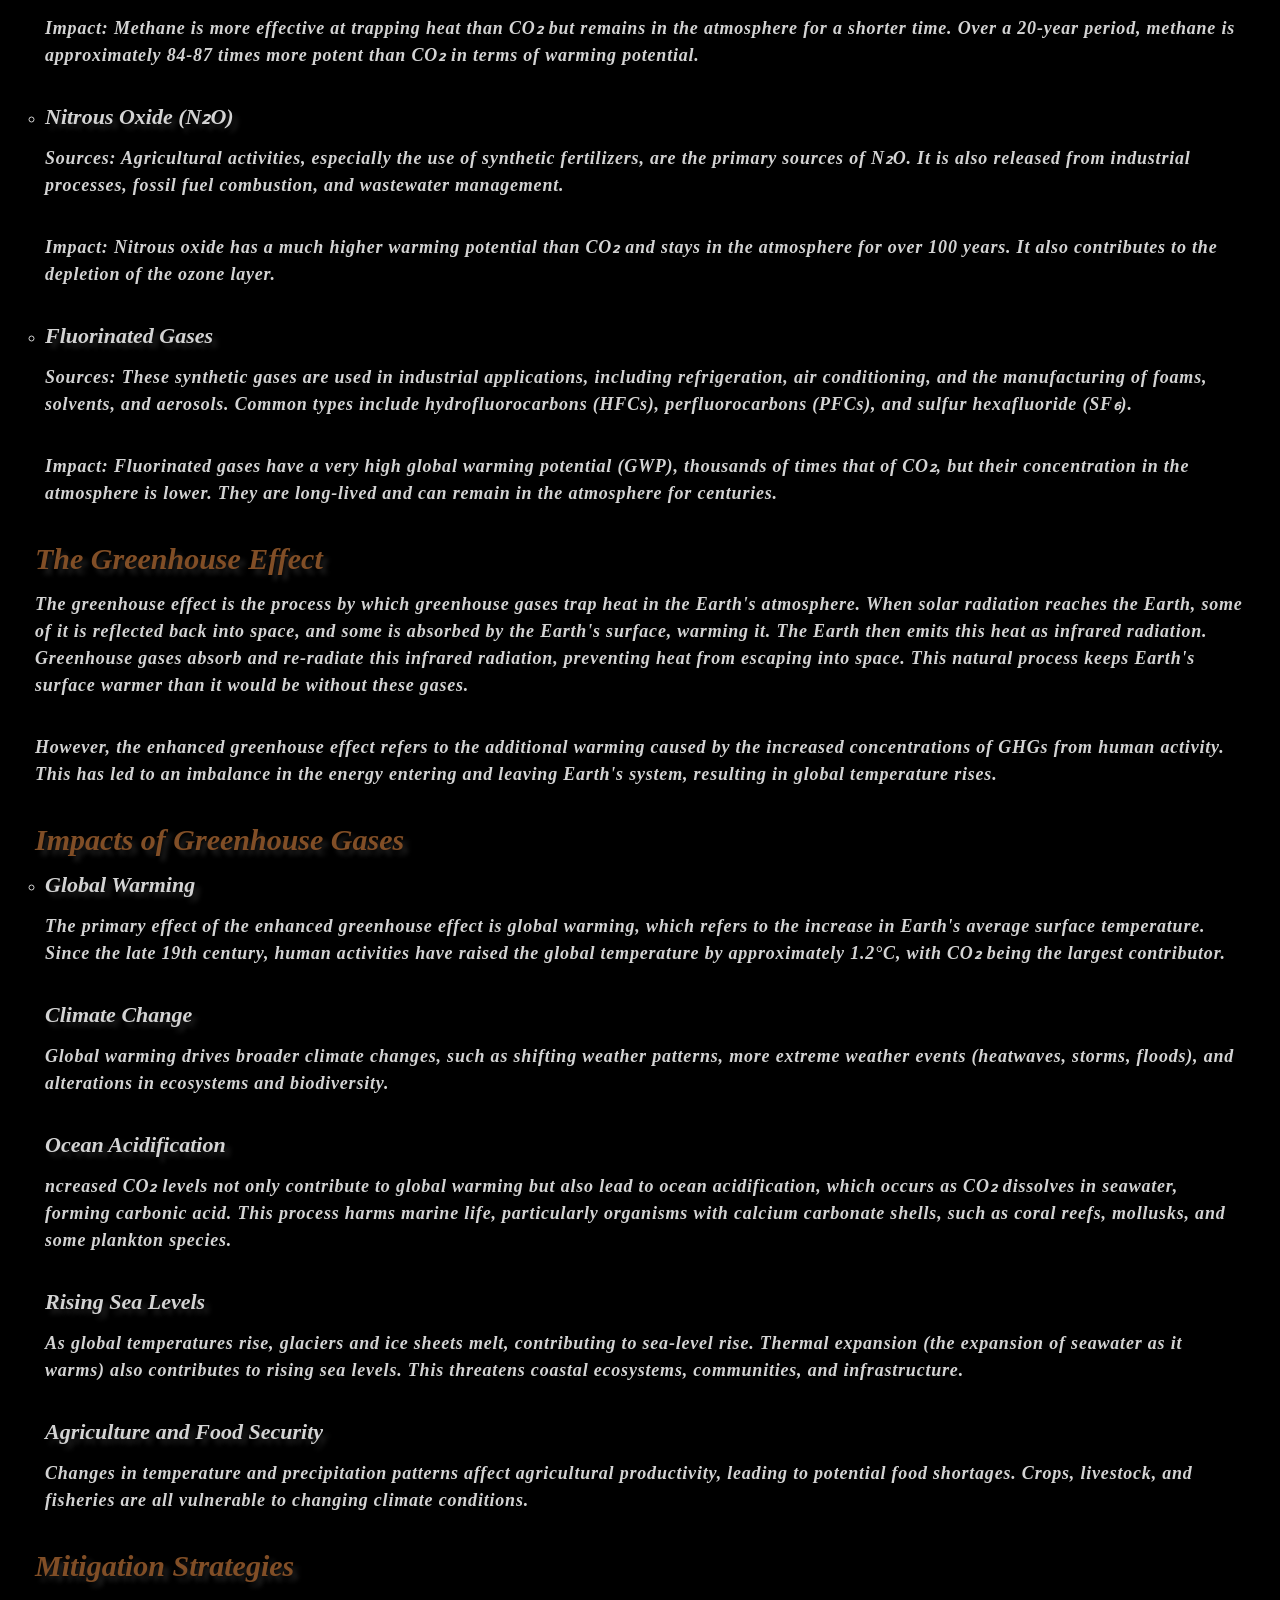
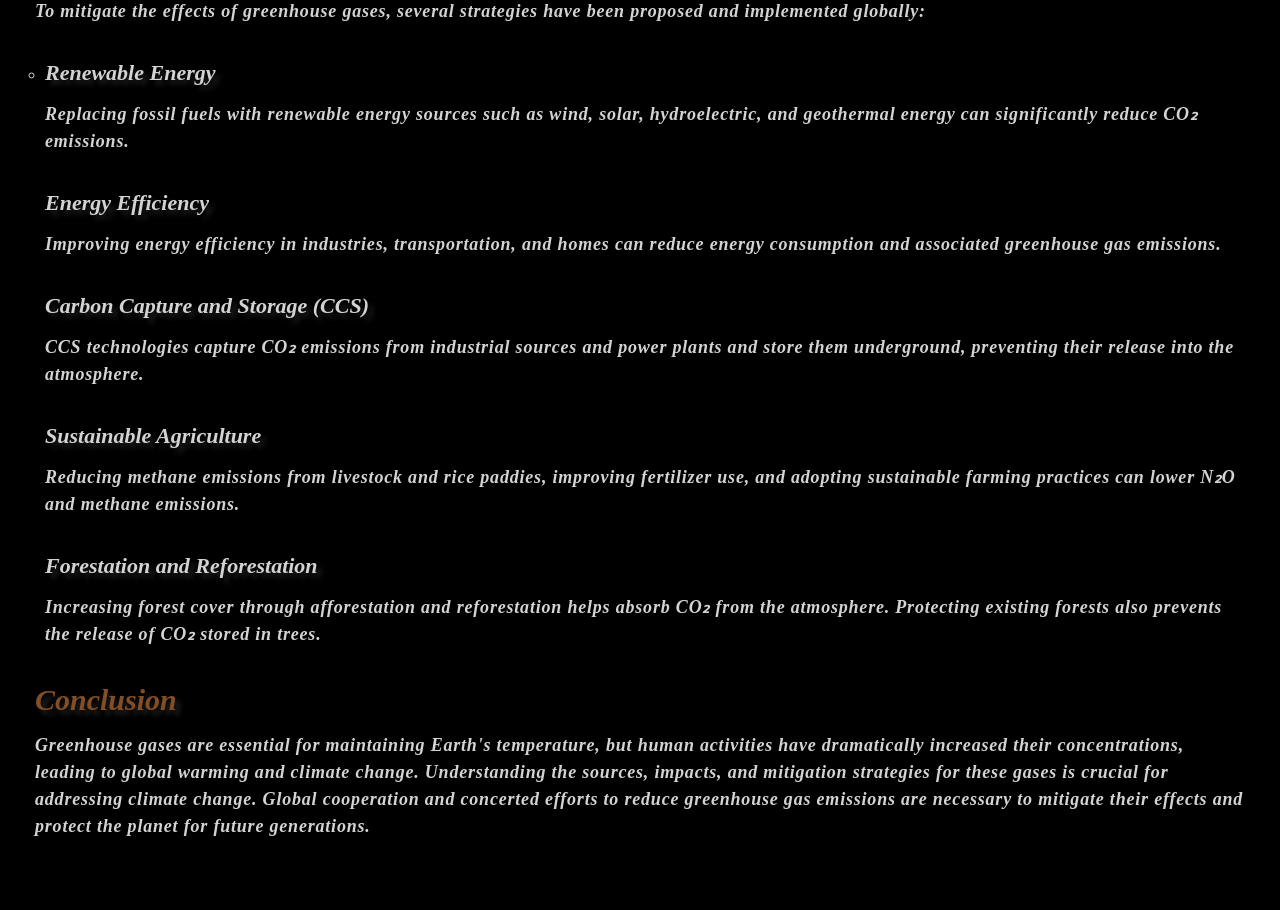
<file: gas.html>
<!DOCTYPE html>
<html lang="en">
<head>
    <meta charset="UTF-8">
    <meta name="viewport" content="width=device-width, initial-scale=1.0">
    <meta name="description" content="this website is about climate change">
    <meta name="keywords" content=" climate change , environmental pollution , glopal warming">
    
    <title>greenhouse gases</title>
    <!-- css -->
    <link rel="stylesheet" href="gas.css">
    <link rel="stylesheet" href="https://cdnjs.cloudflare.com/ajax/libs/font-awesome/6.6.0/css/all.min.css" integrity="sha512-Kc323vGBEqzTmouAECnVceyQqyqdsSiqLQISBL29aUW4U/M7pSPA/gEUZQqv1cwx4OnYxTxve5UMg5GT6L4JJg==" 
    crossorigin="anonymous" referrerpolicy="no-referrer" />

</head>
<body>
    <main>
        <section id="back" class="background">
            <p>Welcome to our site, where we explore the impact of greenhouse gases on our planet</p>
            <h1>read about greenhouse gases</h1>
            <a class="a" href="#read" class="button">read more <i class="fa-solid fa-circle-arrow-down"></i></a>
            
            <a id="arrow" class="arrow" href="#back"> <i class="fa-solid fa-arrow-up"></i></a>
        </section>

        <section class="content" id="read">
            <h1 class="title">desertification</h1>
            <div class="con">
                <h2>Introduction</h2>
                <p> Greenhouse gases (GHGs) are critical components of Earth's atmosphere, playing a key role in maintaining the planet's temperature by trapping heat. However, human activities have led to an increase in the concentration of these gases, causing global warming and climate change. Understanding the nature, sources, and effects of greenhouse gases is vital for developing strategies to mitigate their impact.</p>
                <ul class="ul-frist">
                    <li>
                        <h2>Types of Greenhouse Gases</h2>
                        <ul class="ul-inner">
                            <li>
                                <h2>Carbon Dioxide (CO₂)</h2>
                                <p>Sources: The largest contributor to global warming, CO₂ is primarily released through the burning of fossil fuels (coal, oil, and natural gas) for energy and transportation. Deforestation, cement production, and certain industrial processes also release CO₂.</p>
                                <p>Impact: While CO₂ is naturally absorbed by oceans and forests, the current excess from human activity overwhelms these natural systems, causing a build-up in the atmosphere.</p>
                            </li>
                            <li>
                                <h2>Methane (CH₄)</h2>
                                <p>Sources: Methane is emitted during the production and transport of coal, oil, and natural gas. It is also released by livestock (through digestion), agricultural practices (such as rice paddies), and landfills.</p>
                                <p>Impact: Methane is more effective at trapping heat than CO₂ but remains in the atmosphere for a shorter time. Over a 20-year period, methane is approximately 84-87 times more potent than CO₂ in terms of warming potential.</p>

                            </li>
                            <li>
                                <h2>Nitrous Oxide (N₂O)</h2>
                                <p>Sources: Agricultural activities, especially the use of synthetic fertilizers, are the primary sources of N₂O. It is also released from industrial processes, fossil fuel combustion, and wastewater management.</p>
                                <p>Impact: Nitrous oxide has a much higher warming potential than CO₂ and stays in the atmosphere for over 100 years. It also contributes to the depletion of the ozone layer.</p>
                            
                            </li>
                            <li>
                                <h2>Fluorinated Gases</h2>
                                <p>Sources: These synthetic gases are used in industrial applications, including refrigeration, air conditioning, and the manufacturing of foams, solvents, and aerosols. Common types include hydrofluorocarbons (HFCs), perfluorocarbons (PFCs), and sulfur hexafluoride (SF₆).</p>
                                <p>Impact: Fluorinated gases have a very high global warming potential (GWP), thousands of times that of CO₂, but their concentration in the atmosphere is lower. They are long-lived and can remain in the atmosphere for centuries.</p>
                            </li>
                            
                        </ul>
                    </li>
                    <li>
                        <h2>The Greenhouse Effect</h2>
                        <p>The greenhouse effect is the process by which greenhouse gases trap heat in the Earth's atmosphere. When solar radiation reaches the Earth, some of it is reflected back into space, and some is absorbed by the Earth's surface, warming it. The Earth then emits this heat as infrared radiation. Greenhouse gases absorb and re-radiate this infrared radiation, preventing heat from escaping into space. This natural process keeps Earth's surface warmer than it would be without these gases.</p>
                        <p>However, the enhanced greenhouse effect refers to the additional warming caused by the increased concentrations of GHGs from human activity. This has led to an imbalance in the energy entering and leaving Earth's system, resulting in global temperature rises.</p>

                    </li>
                    <li>
                        <h2>Impacts of Greenhouse Gases</h2>
                        <ul class="ul-inner">
                            <li>
                                <h2>Global Warming</h2>
                                <p>The primary effect of the enhanced greenhouse effect is global warming, which refers to the increase in Earth's average surface temperature. Since the late 19th century, human activities have raised the global temperature by approximately 1.2°C, with CO₂ being the largest contributor.</p>
                                <h2>Climate Change</h2>
                                <p>Global warming drives broader climate changes, such as shifting weather patterns, more extreme weather events (heatwaves, storms, floods), and alterations in ecosystems and biodiversity.</p>
                                <h2>Ocean Acidification</h2>
                                <p>ncreased CO₂ levels not only contribute to global warming but also lead to ocean acidification, which occurs as CO₂ dissolves in seawater, forming carbonic acid. This process harms marine life, particularly organisms with calcium carbonate shells, such as coral reefs, mollusks, and some plankton species.</p>
                                <h2>Rising Sea Levels</h2>
                                <p>As global temperatures rise, glaciers and ice sheets melt, contributing to sea-level rise. Thermal expansion (the expansion of seawater as it warms) also contributes to rising sea levels. This threatens coastal ecosystems, communities, and infrastructure.</p>
                                <h2>Agriculture and Food Security</h2>
                                <p>Changes in temperature and precipitation patterns affect agricultural productivity, leading to potential food shortages. Crops, livestock, and fisheries are all vulnerable to changing climate conditions.</p>

                            </li>
                        </ul>
                    </li>
                    <li>
                        <h2>Mitigation Strategies</h2>
                        <p>To mitigate the effects of greenhouse gases, several strategies have been proposed and implemented globally:</p>
                        <ul class="ul-inner">
                            <li>
                                <h2>Renewable Energy</h2>
                                <p>Replacing fossil fuels with renewable energy sources such as wind, solar, hydroelectric, and geothermal energy can significantly reduce CO₂ emissions.</p>
                                <h2>Energy Efficiency</h2>
                                <p>Improving energy efficiency in industries, transportation, and homes can reduce energy consumption and associated greenhouse gas emissions.</p>
                                <h2>Carbon Capture and Storage (CCS)</h2>
                                <p>CCS technologies capture CO₂ emissions from industrial sources and power plants and store them underground, preventing their release into the atmosphere.</p>
                                <h2>Sustainable Agriculture</h2>
                                <p>Reducing methane emissions from livestock and rice paddies, improving fertilizer use, and adopting sustainable farming practices can lower N₂O and methane emissions.</p>
                                <h2>Forestation and Reforestation</h2>
                                <p>Increasing forest cover through afforestation and reforestation helps absorb CO₂ from the atmosphere. Protecting existing forests also prevents the release of CO₂ stored in trees.</p>
                                <h2></h2>

                            </li>
                        </ul>
                    
                    </li>
                    <li>
                        <h2>Conclusion</h2>
                        <p>Greenhouse gases are essential for maintaining Earth's temperature, but human activities have dramatically increased their concentrations, leading to global warming and climate change. Understanding the sources, impacts, and mitigation strategies for these gases is crucial for addressing climate change. Global cooperation and concerted efforts to reduce greenhouse gas emissions are necessary to mitigate their effects and protect the planet for future generations.</p>
                    </li>
                </ul>
            </div>
        </section>
    </main>




    <script src="gas.js"></script>
</body>
</html>
</file>
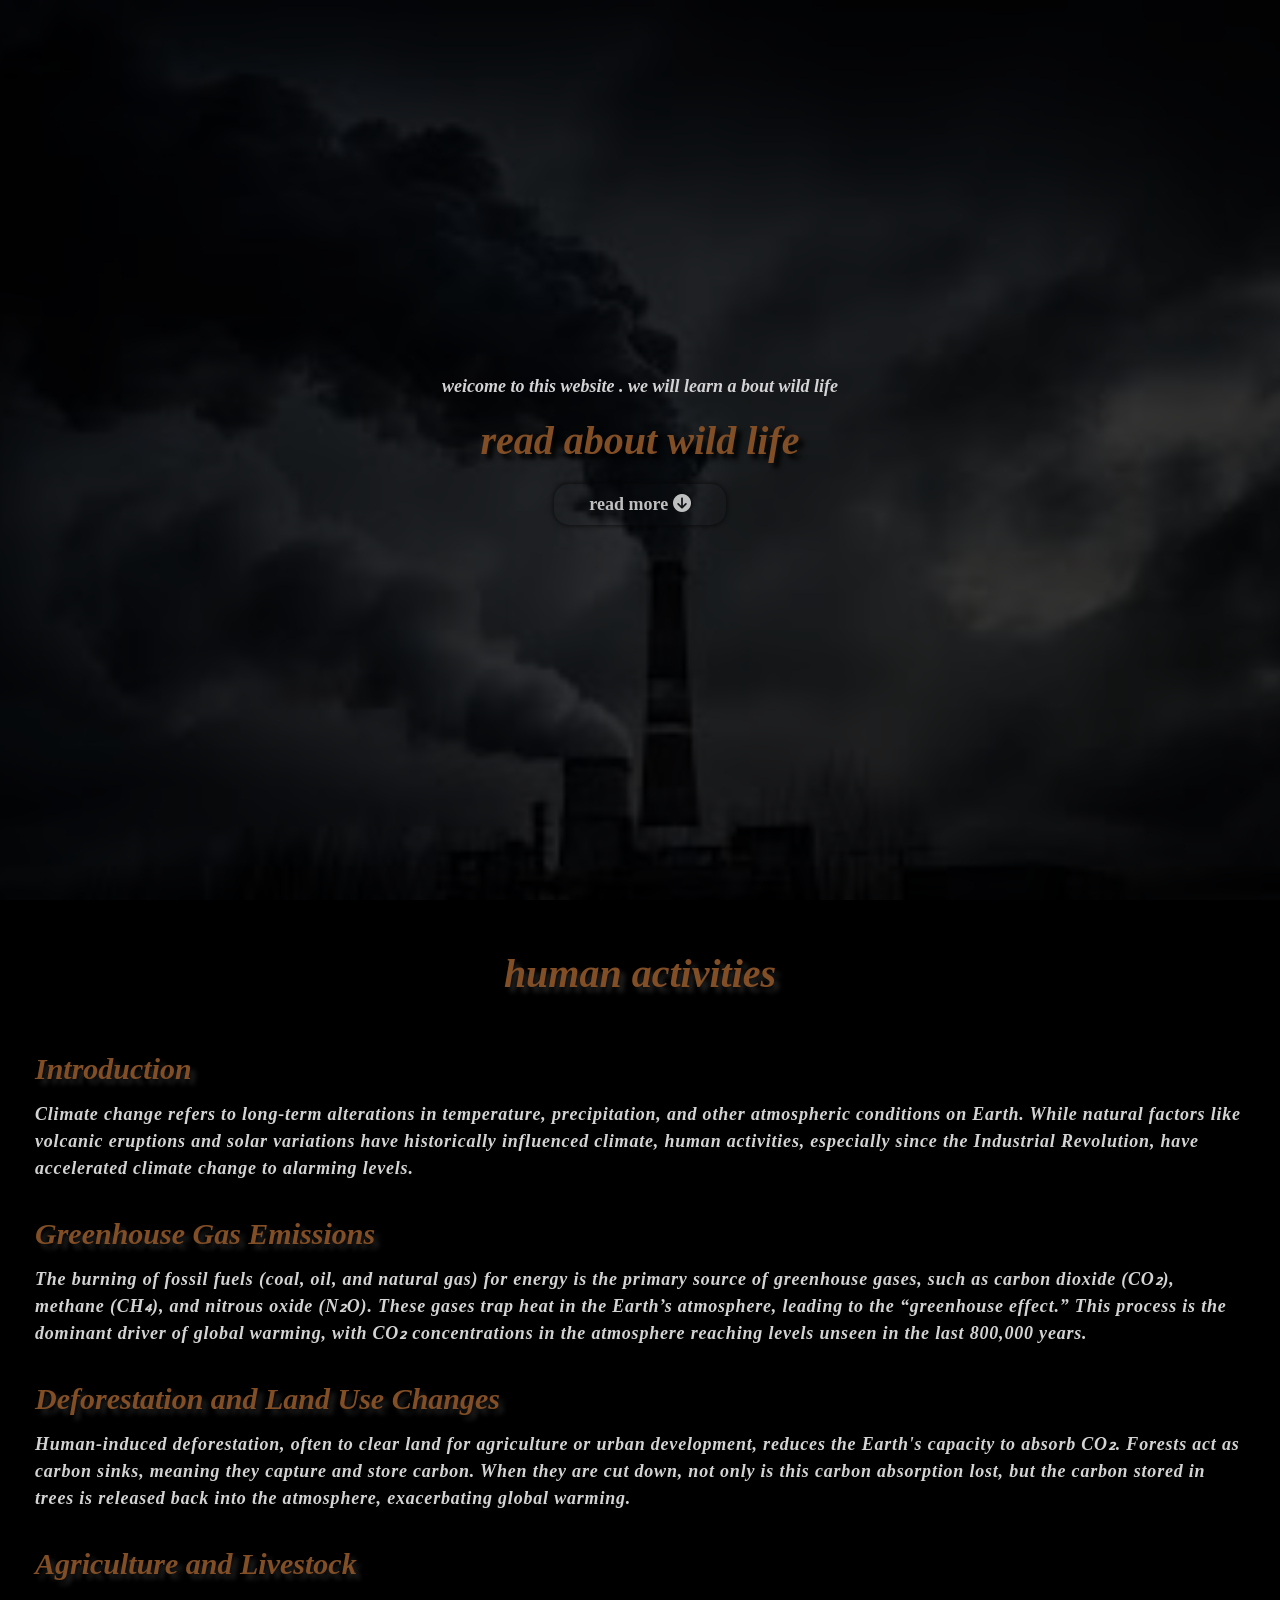
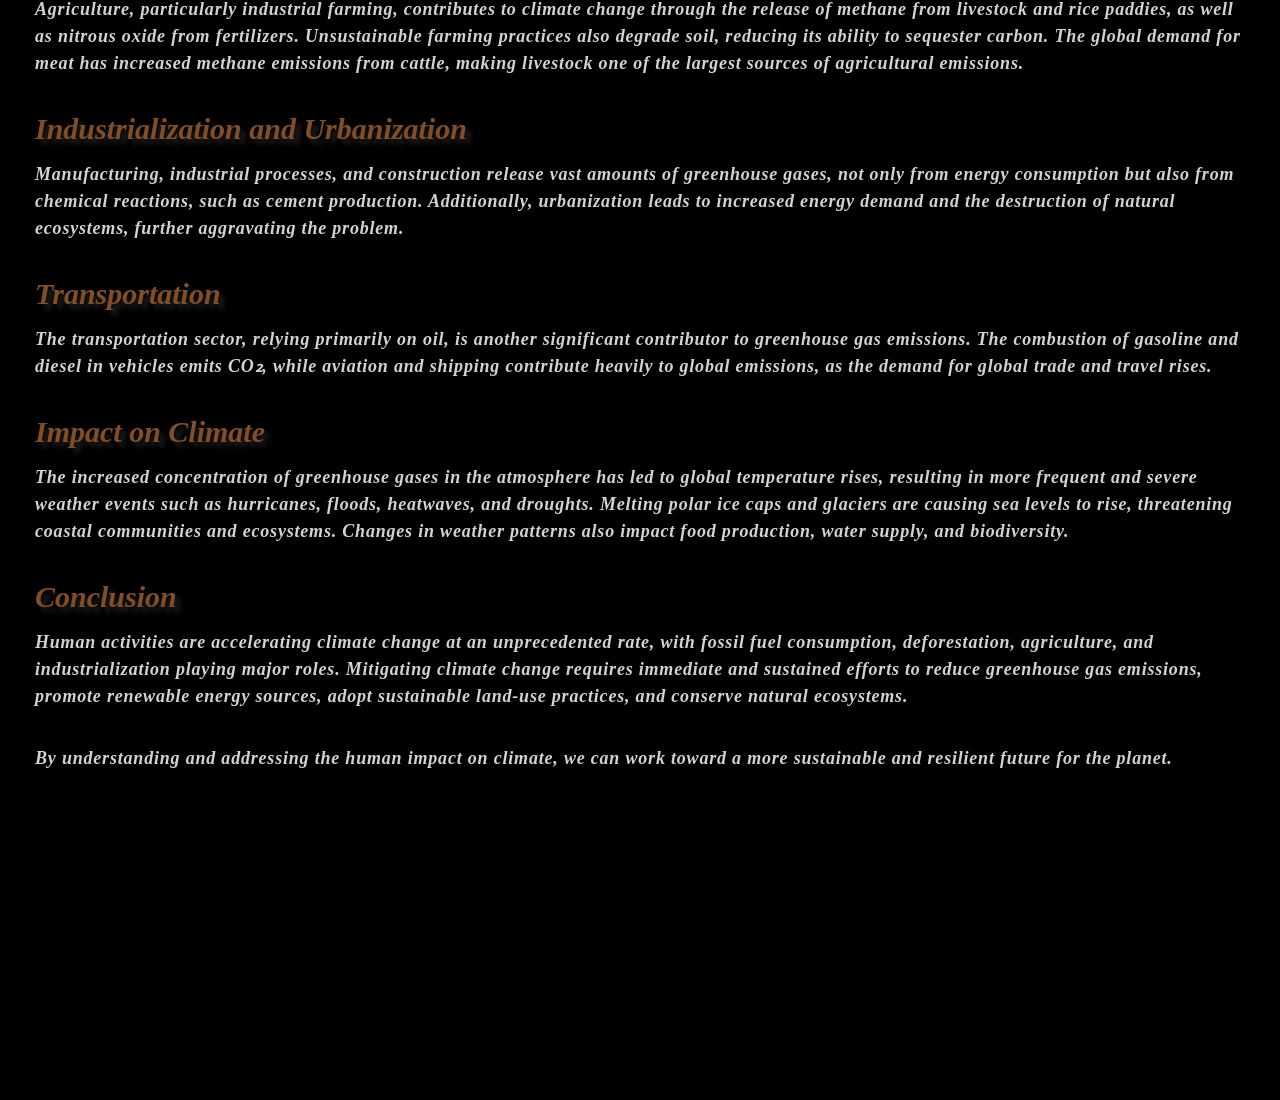
<file: human.html>
<!DOCTYPE html>
<html lang="en">
<head>
    <meta charset="UTF-8">
    <meta name="viewport" content="width=device-width, initial-scale=1.0">
    <meta name="description" content="this website is about climate change">
    <meta name="keywords" content=" climate change , environmental pollution , glopal warming">
    
    <title>human activities </title>
    <!-- css -->
    <link rel="stylesheet" href="human.css">
    <link rel="stylesheet" href="https://cdnjs.cloudflare.com/ajax/libs/font-awesome/6.6.0/css/all.min.css" integrity="sha512-Kc323vGBEqzTmouAECnVceyQqyqdsSiqLQISBL29aUW4U/M7pSPA/gEUZQqv1cwx4OnYxTxve5UMg5GT6L4JJg==" 
    crossorigin="anonymous" referrerpolicy="no-referrer" />

</head>
<body>
    
    <main>
        <section id="back" class="background">
            <p>weicome to this website . we will learn a bout wild life</p>
            <h1>read about wild life</h1>
            <a class="a" href="#read" class="button">read more <i class="fa-solid fa-circle-arrow-down"></i></a>
            
            <a id="arrow" class="arrow" href="#back"> <i class="fa-solid fa-arrow-up"></i></a>
        </section>

        <section class="content" id="read">
            <h1 class="title">human activities</h1>
            <div class="con">
                <h2>Introduction</h2>
                <p>Climate change refers to long-term alterations in temperature, precipitation, and other atmospheric conditions on Earth. While natural factors like volcanic eruptions and solar variations have historically influenced climate, human activities, especially since the Industrial Revolution, have accelerated climate change to alarming levels.</p>
                <ul class="ul-frist">
                    <li>
                        <h2>Greenhouse Gas Emissions</h2>
                        <p>The burning of fossil fuels (coal, oil, and natural gas) for energy is the primary source of greenhouse gases, such as carbon dioxide (CO₂), methane (CH₄), and nitrous oxide (N₂O). These gases trap heat in the Earth’s atmosphere, leading to the “greenhouse effect.” This process is the dominant driver of global warming, with CO₂ concentrations in the atmosphere reaching levels unseen in the last 800,000 years.</p>
                        <h2>Deforestation and Land Use Changes</h2>
                        <p>Human-induced deforestation, often to clear land for agriculture or urban development, reduces the Earth's capacity to absorb CO₂. Forests act as carbon sinks, meaning they capture and store carbon. When they are cut down, not only is this carbon absorption lost, but the carbon stored in trees is released back into the atmosphere, exacerbating global warming.

                        </p>
                        <h2>Agriculture and Livestock</h2>
                        <p>Agriculture, particularly industrial farming, contributes to climate change through the release of methane from livestock and rice paddies, as well as nitrous oxide from fertilizers. Unsustainable farming practices also degrade soil, reducing its ability to sequester carbon. The global demand for meat has increased methane emissions from cattle, making livestock one of the largest sources of agricultural emissions.</p>
                        <h2>Industrialization and Urbanization</h2>
                        <p>Manufacturing, industrial processes, and construction release vast amounts of greenhouse gases, not only from energy consumption but also from chemical reactions, such as cement production. Additionally, urbanization leads to increased energy demand and the destruction of natural ecosystems, further aggravating the problem.</p>
                        <h2>Transportation</h2>
                        <p>The transportation sector, relying primarily on oil, is another significant contributor to greenhouse gas emissions. The combustion of gasoline and diesel in vehicles emits CO₂, while aviation and shipping contribute heavily to global emissions, as the demand for global trade and travel rises.</p>
                        <h2>Impact on Climate</h2>
                        <p>The increased concentration of greenhouse gases in the atmosphere has led to global temperature rises, resulting in more frequent and severe weather events such as hurricanes, floods, heatwaves, and droughts. Melting polar ice caps and glaciers are causing sea levels to rise, threatening coastal communities and ecosystems. Changes in weather patterns also impact food production, water supply, and biodiversity.</p>
                        <h2>Conclusion</h2>
                        <p>Human activities are accelerating climate change at an unprecedented rate, with fossil fuel consumption, deforestation, agriculture, and industrialization playing major roles. Mitigating climate change requires immediate and sustained efforts to reduce greenhouse gas emissions, promote renewable energy sources, adopt sustainable land-use practices, and conserve natural ecosystems.</p>
                        <p>By understanding and addressing the human impact on climate, we can work toward a more sustainable and resilient future for the planet.






                        </p>

                    </li>
                </ul>
            </div>
        </section>
    </main>


    <script src="human.js"></script>
</body>
</html>
</file>
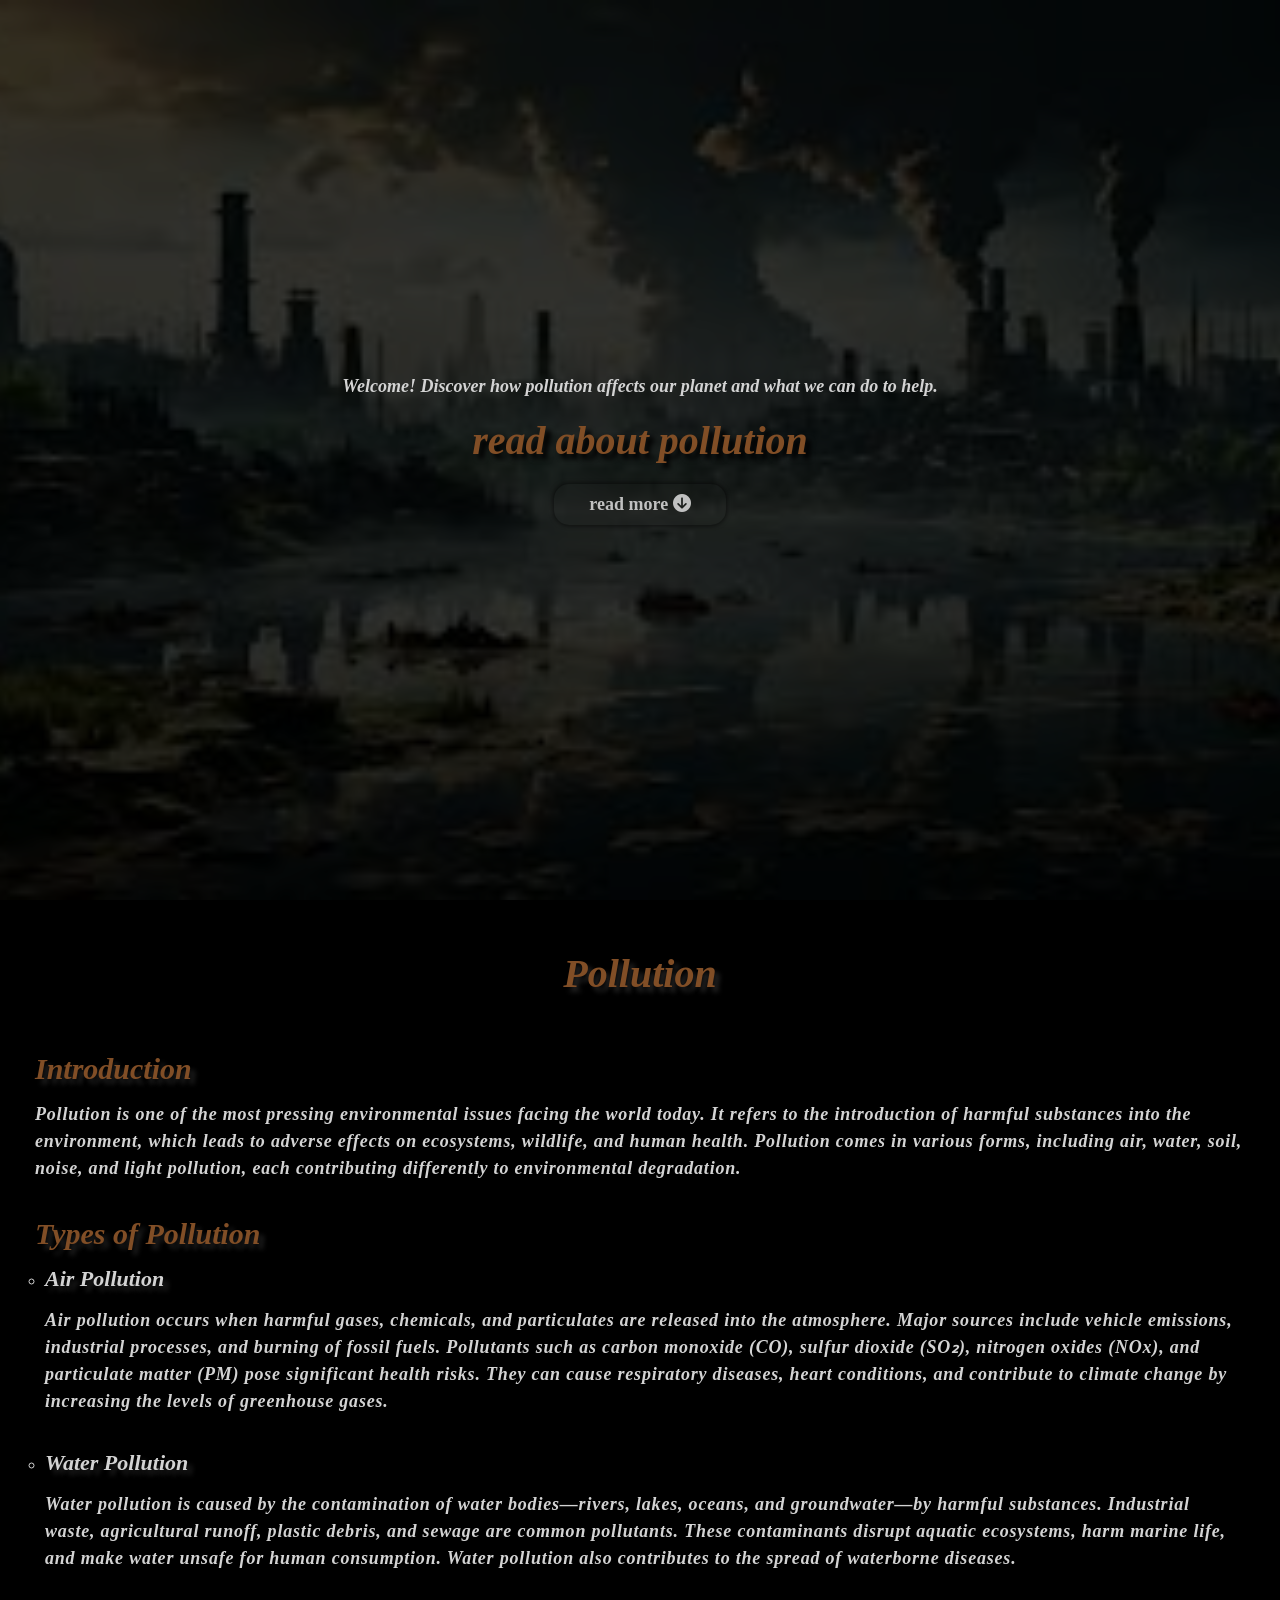
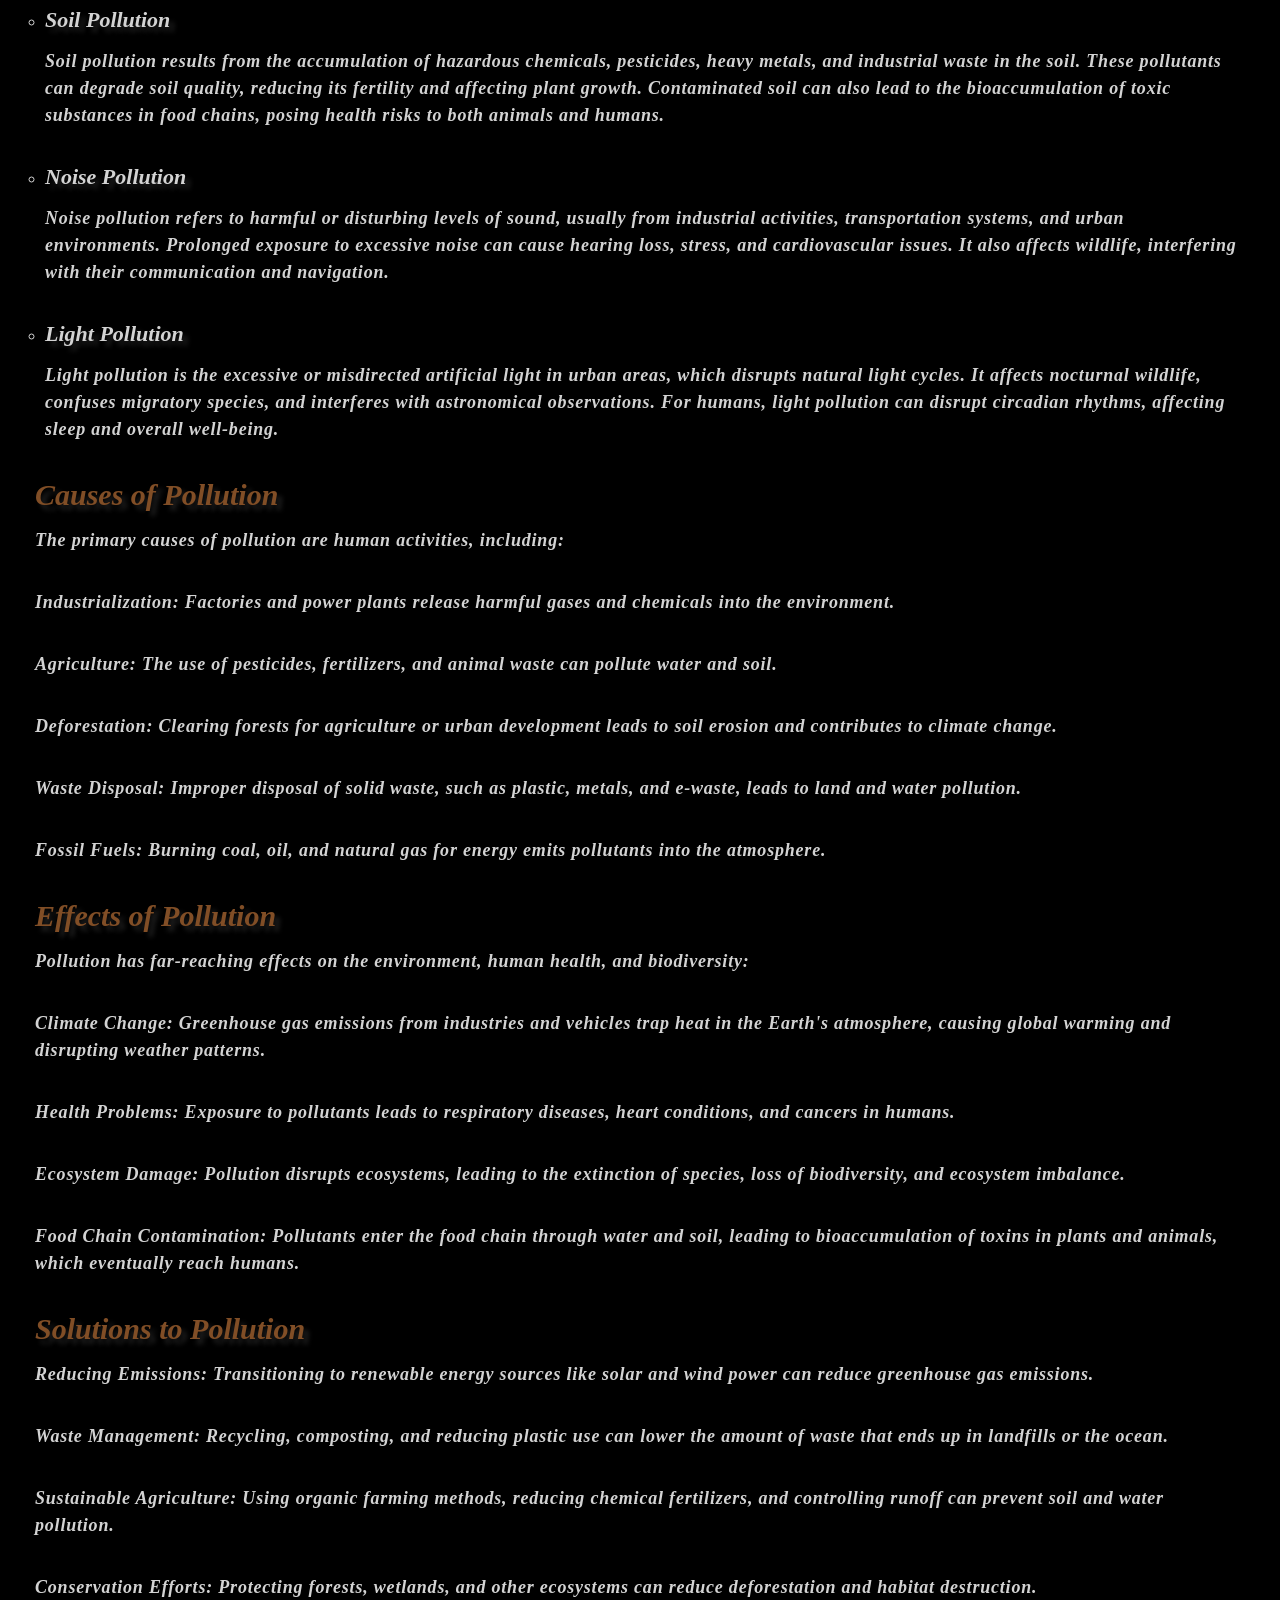
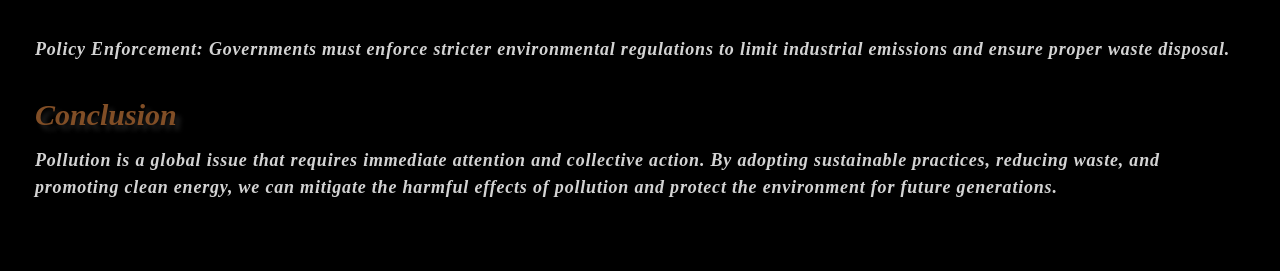
<file: pollution.html>
<!DOCTYPE html>
<html lang="en">
<head>
    <meta charset="UTF-8">
    <meta name="viewport" content="width=device-width, initial-scale=1.0">
    <meta name="description" content="this website is about climate change">
    <meta name="keywords" content=" climate change , environmental pollution , glopal warming">
    
    <title>pollution</title>
    <!-- css -->
    <link rel="stylesheet" href="pollution.css">
    <link rel="stylesheet" href="https://cdnjs.cloudflare.com/ajax/libs/font-awesome/6.6.0/css/all.min.css" integrity="sha512-Kc323vGBEqzTmouAECnVceyQqyqdsSiqLQISBL29aUW4U/M7pSPA/gEUZQqv1cwx4OnYxTxve5UMg5GT6L4JJg==" 
    crossorigin="anonymous" referrerpolicy="no-referrer" />

</head>
<body>
    <main>
        <section id="back" class="background">
            <p>Welcome! Discover how pollution affects our planet and what we can do to help.</p>
            <h1>read about pollution</h1>
            <a class="a" href="#read" class="button">read more <i class="fa-solid fa-circle-arrow-down"></i></a>
            
            <a id="arrow" class="arrow" href="#back"> <i class="fa-solid fa-arrow-up"></i></a>
        
        </section>
        <section id="read"  class="content" >
            <h1 class="title">Pollution</h1>
            <div class="con">
                <h2>Introduction</h2>
                <p>Pollution is one of the most pressing environmental issues facing the world today. It refers to the introduction of harmful substances into the environment, which leads to adverse effects on ecosystems, wildlife, and human health. Pollution comes in various forms, including air, water, soil, noise, and light pollution, each contributing differently to environmental degradation.</p>
                <ul class="ul-frist">
                    <li>
                        <h2>Types of Pollution</h2>
                        <ul class="ul-inner">
                            <li>
                                <h2>Air Pollution</h2>
                                <p>Air pollution occurs when harmful gases, chemicals, and particulates are released into the atmosphere. Major sources include vehicle emissions, industrial processes, and burning of fossil fuels. Pollutants such as carbon monoxide (CO), sulfur dioxide (SO₂), nitrogen oxides (NOx), and particulate matter (PM) pose significant health risks. They can cause respiratory diseases, heart conditions, and contribute to climate change by increasing the levels of greenhouse gases.</p>
                            </li>
                            <li>
                                <h2>Water Pollution</h2>
                                <p>Water pollution is caused by the contamination of water bodies—rivers, lakes, oceans, and groundwater—by harmful substances. Industrial waste, agricultural runoff, plastic debris, and sewage are common pollutants. These contaminants disrupt aquatic ecosystems, harm marine life, and make water unsafe for human consumption. Water pollution also contributes to the spread of waterborne diseases.</p>
                            </li>
                            <li>
                                <h2>Soil Pollution</h2>
                                <p>Soil pollution results from the accumulation of hazardous chemicals, pesticides, heavy metals, and industrial waste in the soil. These pollutants can degrade soil quality, reducing its fertility and affecting plant growth. Contaminated soil can also lead to the bioaccumulation of toxic substances in food chains, posing health risks to both animals and humans.</p>
                            </li>
                            <li>
                                <h2>Noise Pollution</h2>
                                <p>Noise pollution refers to harmful or disturbing levels of sound, usually from industrial activities, transportation systems, and urban environments. Prolonged exposure to excessive noise can cause hearing loss, stress, and cardiovascular issues. It also affects wildlife, interfering with their communication and navigation.</p>
                            </li>
                            <li>
                                <h2>Light Pollution</h2>
                                <p>Light pollution is the excessive or misdirected artificial light in urban areas, which disrupts natural light cycles. It affects nocturnal wildlife, confuses migratory species, and interferes with astronomical observations. For humans, light pollution can disrupt circadian rhythms, affecting sleep and overall well-being.</p>
                            </li>
                        </ul>
                    </li>
                    <li>
                        <h2>Causes of Pollution</h2>
                        <p>The primary causes of pollution are human activities, including:</p>
                        <p><b>Industrialization:</b> Factories and power plants release harmful gases and chemicals into the environment.</p>
                        <p>Agriculture: The use of pesticides, fertilizers, and animal waste can pollute water and soil.</p>
                        <p>Deforestation: Clearing forests for agriculture or urban development leads to soil erosion and contributes to climate change.</p>
                        <p>Waste Disposal: Improper disposal of solid waste, such as plastic, metals, and e-waste, leads to land and water pollution.</p>
                        <p>Fossil Fuels: Burning coal, oil, and natural gas for energy emits pollutants into the atmosphere.</p>

                    </li>
                    <li>
                        <h2>Effects of Pollution</h2>
                        <p>Pollution has far-reaching effects on the environment, human health, and biodiversity:</p>
                        <p>Climate Change: Greenhouse gas emissions from industries and vehicles trap heat in the Earth's atmosphere, causing global warming and disrupting weather patterns.</p>
                        <p>Health Problems: Exposure to pollutants leads to respiratory diseases, heart conditions, and cancers in humans.</p>
                        <p>Ecosystem Damage: Pollution disrupts ecosystems, leading to the extinction of species, loss of biodiversity, and ecosystem imbalance.</p>
                        <p>Food Chain Contamination: Pollutants enter the food chain through water and soil, leading to bioaccumulation of toxins in plants and animals, which eventually reach humans.</p>
                        
                    </li>
                    <li>
                        <h2>Solutions to Pollution</h2>
                        <p>Reducing Emissions: Transitioning to renewable energy sources like solar and wind power can reduce greenhouse gas emissions.</p>
                        <p>Waste Management: Recycling, composting, and reducing plastic use can lower the amount of waste that ends up in landfills or the ocean.</p>
                        <p>Sustainable Agriculture: Using organic farming methods, reducing chemical fertilizers, and controlling runoff can prevent soil and water pollution.</p>
                        <p>Conservation Efforts: Protecting forests, wetlands, and other ecosystems can reduce deforestation and habitat destruction.</p>
                        <p>Policy Enforcement: Governments must enforce stricter environmental regulations to limit industrial emissions and ensure proper waste disposal.</p>
                    </li>
                    <li>
                        <h2>Conclusion</h2>
                        <p>Pollution is a global issue that requires immediate attention and collective action. By adopting sustainable practices, reducing waste, and promoting clean energy, we can mitigate the harmful effects of pollution and protect the environment for future generations.</p>
                    </li>
                </ul>
            </div>

        

        </section>
    </main>


    <script src="pollution.js"></script>
</body>
</html>
</file>
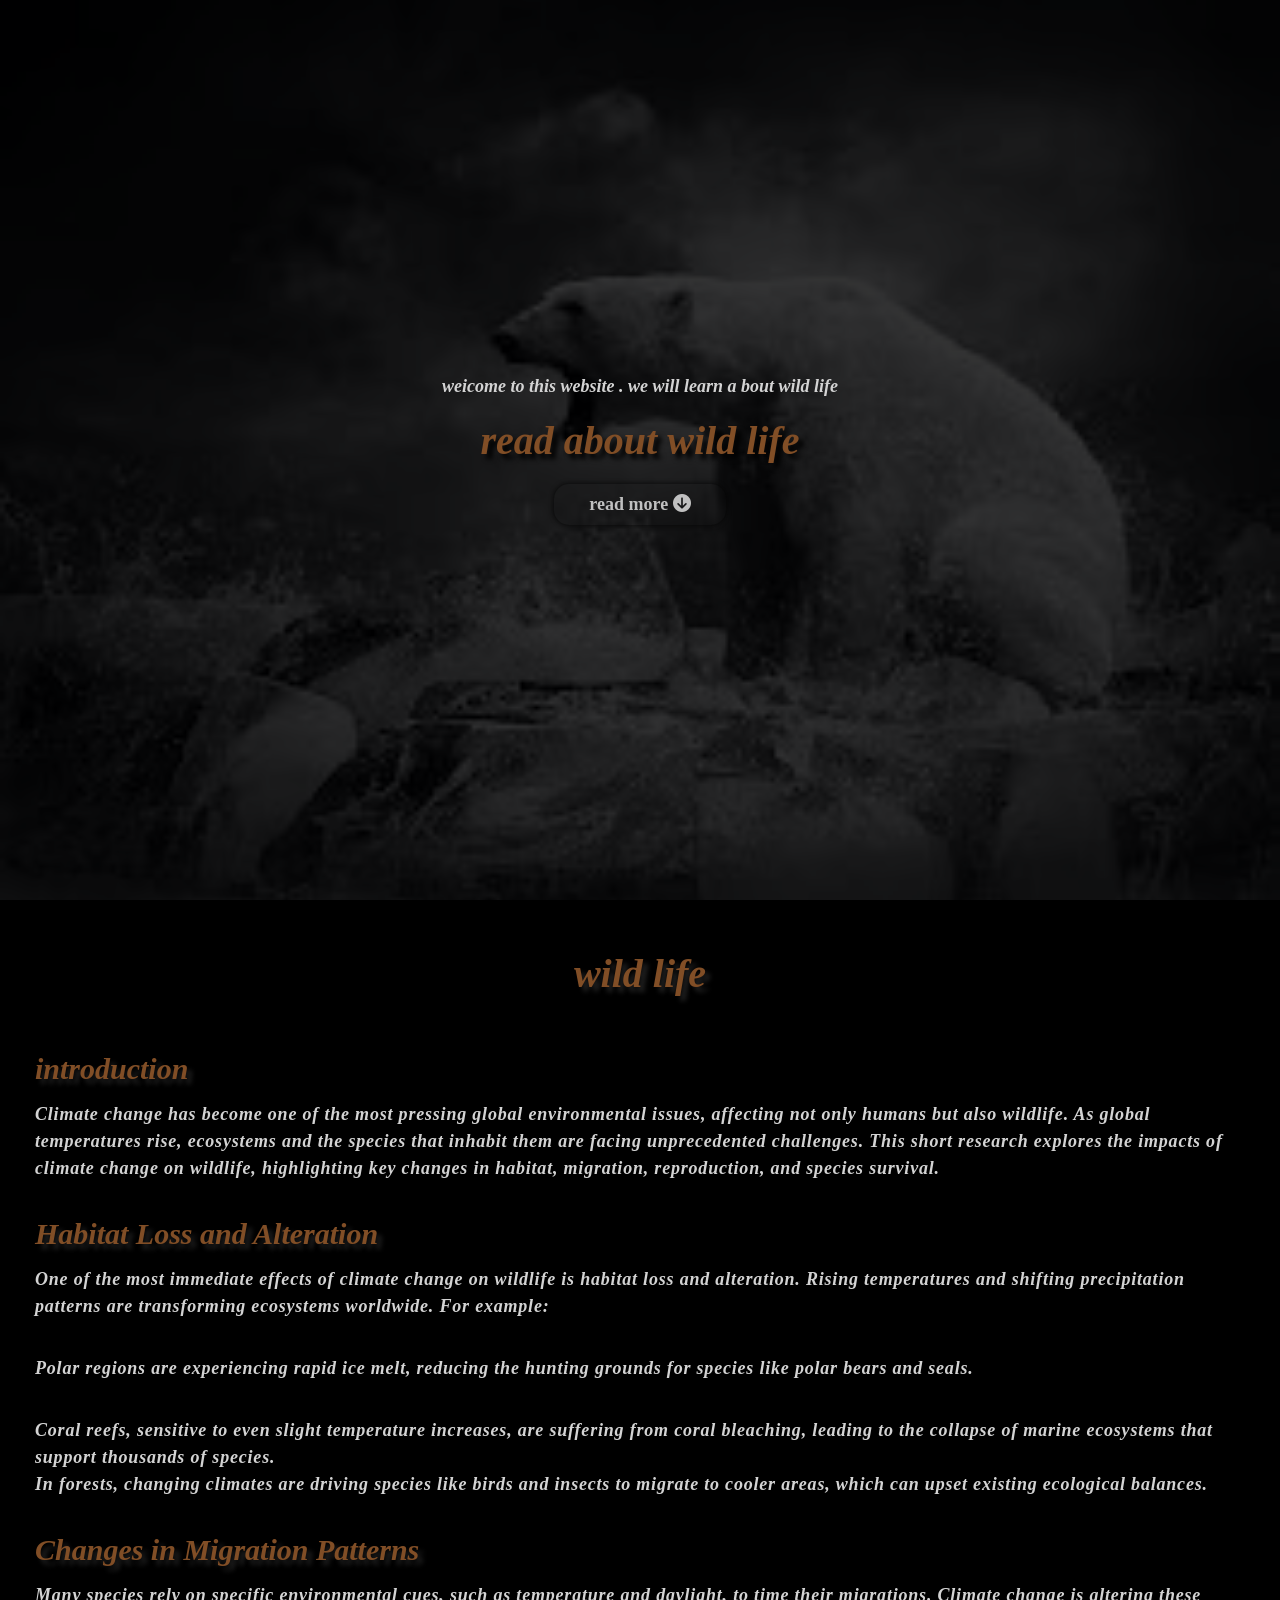
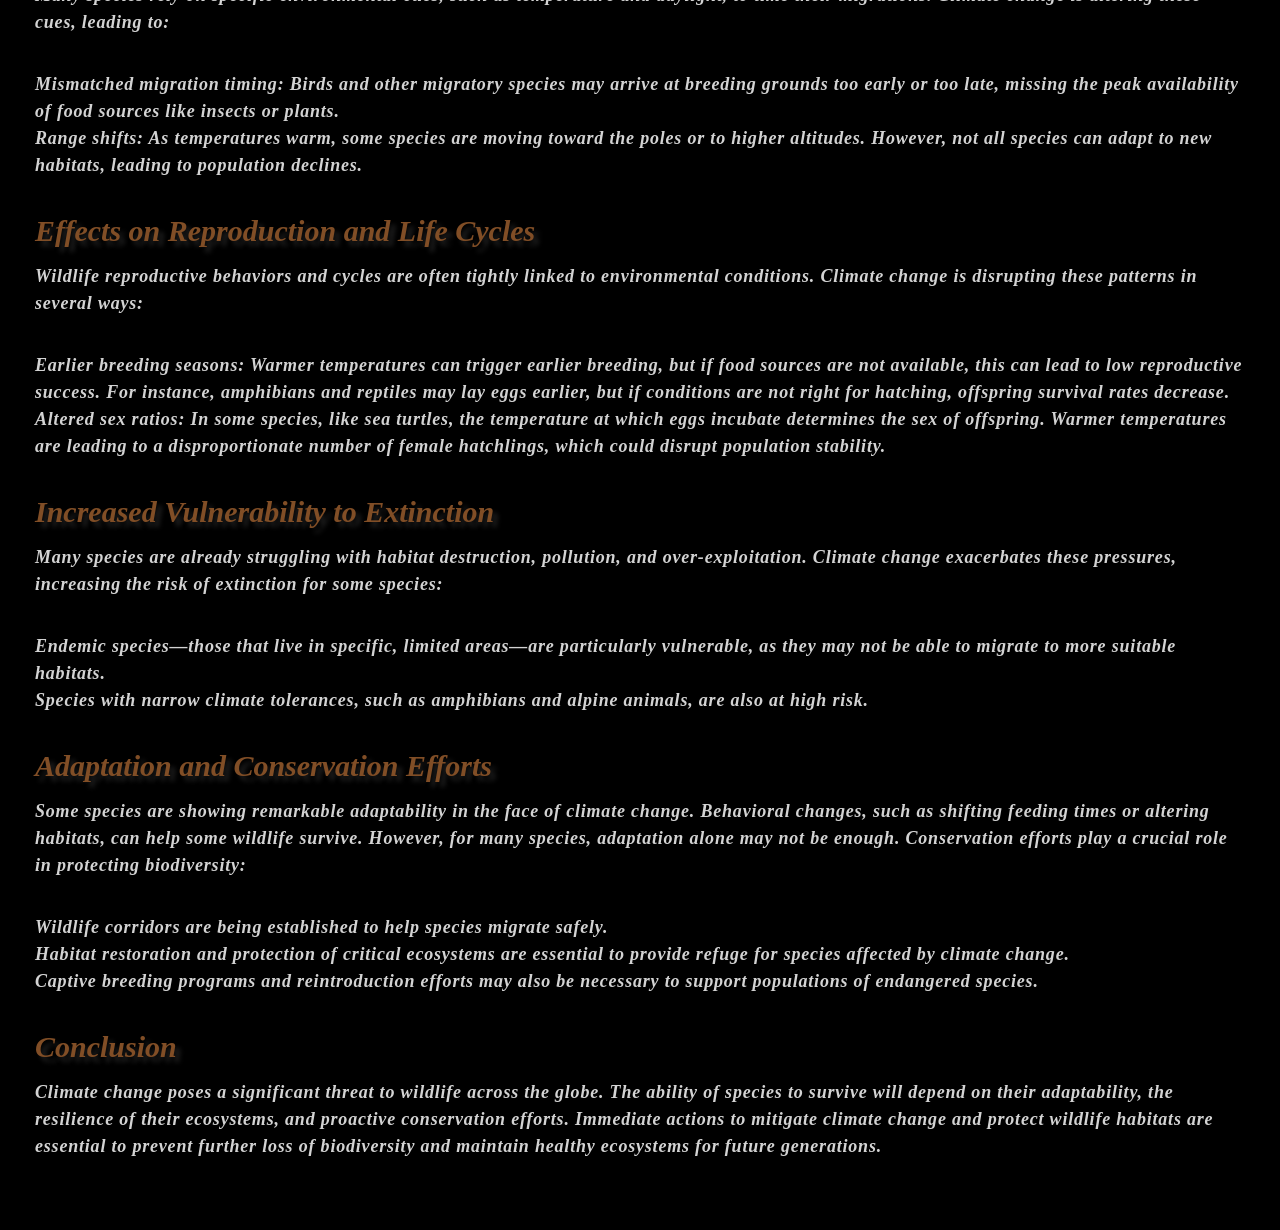
<file: wild.html>
<!DOCTYPE html5>
<html lang="en">
<head>
    <meta charset="UTF-8">
    <meta name="viewport" content="width=device-width, initial-scale=1.0">
    <meta name="description" content="this website is about climate change">
    <meta name="keywords" content=" climate change , environmental pollution , glopal warming">
    
    <title>wild life </title>
    <!-- css -->
    <link rel="stylesheet" href="wild.css">
    <link rel="stylesheet" href="https://cdnjs.cloudflare.com/ajax/libs/font-awesome/6.6.0/css/all.min.css" integrity="sha512-Kc323vGBEqzTmouAECnVceyQqyqdsSiqLQISBL29aUW4U/M7pSPA/gEUZQqv1cwx4OnYxTxve5UMg5GT6L4JJg==" 
    crossorigin="anonymous" referrerpolicy="no-referrer" />

</head>
<body>
    <main>
        <section id="back" class="background">
            <p>weicome to this website . we will learn a bout wild life</p>
            <h1>read about wild life</h1>
            <a class="a" href="#read" class="button">read more <i class="fa-solid fa-circle-arrow-down"></i></a>
            
            <a id="arrow" class="arrow" href="#back"> <i class="fa-solid fa-arrow-up"></i></a>
        </section>

        <section class="content" id="read">
            <h1 class="title">wild life</h1>
            <div class="con">
                <h2>introduction</h2>
                <p>Climate change has become one of the most pressing global environmental issues, affecting not only humans but also wildlife. As global temperatures rise, ecosystems and the species that inhabit them are facing unprecedented challenges. This short research explores the impacts of climate change on wildlife, highlighting key changes in habitat, migration, reproduction, and species survival.</p>
                <ul class="ul-frist">
                    <li>
                        <h2>Habitat Loss and Alteration</h2>
                        <p>One of the most immediate effects of climate change on wildlife is habitat loss and alteration. Rising temperatures and shifting precipitation patterns are transforming ecosystems worldwide. For example:</p>
                        <p>Polar regions are experiencing rapid ice melt, reducing the hunting grounds for species like polar bears and seals.</p>
                        <p>Coral reefs, sensitive to even slight temperature increases, are suffering from coral bleaching, leading to the collapse of marine ecosystems that support thousands of species. <br>In forests, changing climates are driving species like birds and insects to migrate to cooler areas, which can upset existing ecological balances.</p>
                    </li>
                    <li>
                        <h2>Changes in Migration Patterns</h2>
                        <p>Many species rely on specific environmental cues, such as temperature and daylight, to time their migrations. Climate change is altering these cues, leading to:</p>
                        <p>Mismatched migration timing: Birds and other migratory species may arrive at breeding grounds too early or too late, missing the peak availability of food sources like insects or plants. <br>Range shifts: As temperatures warm, some species are moving toward the poles or to higher altitudes. However, not all species can adapt to new habitats, leading to population declines.</p>
                        
                    </li>
                    <li>
                        <h2>Effects on Reproduction and Life Cycles</h2>
                        <p>Wildlife reproductive behaviors and cycles are often tightly linked to environmental conditions. Climate change is disrupting these patterns in several ways:</p>
                        <p>Earlier breeding seasons: Warmer temperatures can trigger earlier breeding, but if food sources are not available, this can lead to low reproductive success. For instance, amphibians and reptiles may lay eggs earlier, but if conditions are not right for hatching, offspring survival rates decrease. <br>Altered sex ratios: In some species, like sea turtles, the temperature at which eggs incubate determines the sex of offspring. Warmer temperatures are leading to a disproportionate number of female hatchlings, which could disrupt population stability.</p>


                    </li>
                    <li>
                        <h2>Increased Vulnerability to Extinction</h2>
                        <p>Many species are already struggling with habitat destruction, pollution, and over-exploitation. Climate change exacerbates these pressures, increasing the risk of extinction for some species:</p>
                        <p>Endemic species—those that live in specific, limited areas—are particularly vulnerable, as they may not be able to migrate to more suitable habitats. <br>Species with narrow climate tolerances, such as amphibians and alpine animals, are also at high risk.</p>
                    </li>
                    <li>
                        <h2>Adaptation and Conservation Efforts</h2>
                        <p>Some species are showing remarkable adaptability in the face of climate change. Behavioral changes, such as shifting feeding times or altering habitats, can help some wildlife survive. However, for many species, adaptation alone may not be enough. Conservation efforts play a crucial role in protecting biodiversity:</p>
                        <p>Wildlife corridors are being established to help species migrate safely. <br>Habitat restoration and protection of critical ecosystems are essential to provide refuge for species affected by climate change. <br>Captive breeding programs and reintroduction efforts may also be necessary to support populations of endangered species.</p>
                    
                    </li>
                    <li>
                        <h2>Conclusion</h2>
                        <p>Climate change poses a significant threat to wildlife across the globe. The ability of species to survive will depend on their adaptability, the resilience of their ecosystems, and proactive conservation efforts. Immediate actions to mitigate climate change and protect wildlife habitats are essential to prevent further loss of biodiversity and maintain healthy ecosystems for future generations.</p>
                    </li>

                </ul>
            
            
            
            </div>
        </section>
    </main>
</body>
</html>
</file>
<file: style.css>
*{
    padding: 0;
    margin: 0;
    box-sizing: border-box;
    color: white;  
    box-sizing: border-box;
}
:root{
    --black1: #111;
    --black2: #222;
    --black3: #333;
    --tex-shadow-gray:#464646;
    --broun: #814e26;
    
}
html{
    scroll-behavior: smooth;
}
body{
    background-color:#353434;
    height: 2000px;
}

/* start of header */
header{
    min-height: 100vh;
    background-color: #1f1f1f;
    overflow: hidden;
}

    /* start of nav */
nav{
    background-image: linear-gradient(#222 , #333);
    display: flex;
    align-items: center;
    justify-content: space-between;
    padding: 20px 50px;
    border-bottom: 1px solid #464646;
    height: 105px;
    position: fixed;
    width: 100%;
    z-index: 999;
    transition: .5s;
    transition-timing-function: ease;
}

nav .logo{
    font-size: 33px;
    font-weight:700;
    font-style: italic;
    color:white;
    text-shadow: 5px 5px 5px  #050505;
}

nav ul{
    list-style: none;
    display: flex;
    align-items: center;
    justify-content: space-between;
    transition: .5s;
    transition-timing-function: ease;
}
nav ul a{
    color: white;
    text-decoration: none;
    margin-left: 25px;
    padding: 10px 20px;
    text-transform: capitalize;
    border-radius: 8px;
    font-weight: 700;
    text-shadow: 3px 3px 5px  #050505;
}

nav #btn{
    display: none;
    color: white;

}
    /* end of nav */

    /* start of background  */
.back{
    display: flex;
    align-items: center;
    justify-content: space-between;
    height: 100vh;
    padding: 100px 50px;

}
.content{
    transform: translateY(30px);
}
.back p{
    font-size: 21px;
    color:white;
    opacity: .7;
    text-shadow: 5px 5px 5px  #050505;
}
.back h1{
    font-size: 45px;
    font-weight: 800;
    opacity: .9;
    color: #814e26;
    text-shadow: 5px 5px 5px  #050505;
}
.icons{
    
    width: 350px;
    display: flex;
    align-items: center;
    justify-content: space-between;
    padding: 5px;
    margin:25px 0 25px 0;
    gap: 10px;
    
    width: 350px;
    overflow: hidden;
    position: relative;
}
.icons::after{
    content: "";
    display: block;
    position: absolute;
    top: 0;
    left: 0;
    width: 100%;
    height: 100%;
    background-color:#1f1f1f;
    animation-name: icon;
    animation-duration: 2s;
    animation-delay: 1.5s;
    animation-fill-mode: forwards;
}
@keyframes icon{
    from{
        width: 100%;
    }
    to{
        width: 0;
    }
}

.icons a{
    width: 45px;
    height: 45px;
    display: flex;
    align-items: center;
    justify-content: center;
    border-radius: 50%;
    text-decoration: none;
    font-size: 20px;
}

.back .btn-back{
    text-decoration: none;
    font-size: 20px;
    font-weight: 600;
    background-color:var(--broun) ;
    opacity: .9;
    padding: 10px 40px;
    border-radius: 15px;
    box-shadow: 5px 5px 5px  #050505;
}
.back .btn-back i{
    margin-left: 5px;
}
.back .btn-back:hover{
    background-color: var(--black3);
}
.back-img{
    max-width: 400px;
    border-radius: 30px;
    transform: translateX(2000px);
    animation-name: tree;
    animation-duration: .5s;
    animation-delay: .5s;
    animation-timing-function: ease-in-out;
    animation-fill-mode: forwards;
}
@keyframes tree {
    0%{
        transform: translateX(2000px);
    }
    100%{
        transform: translateX(0);
    }
}

    /* end of background  */

/* end of header */


/* start of main */

    /* start of section 1 */
.about{
    background-color: #111;
    height: 80vh;
    display: flex;
    flex-direction: column;
    align-items: center;
    justify-content: space-around;
    padding: 20px 30px;
}
.about .content-about{
    display: flex;
    align-items: center;
    justify-content: space-between;
    width: 100%;
    padding: 10px;
}
.about .content-about .text-about{
    width: 500px;
}
.about .content-about .text-about p{
    margin: 20px 0;
    font-size: 18px;
    transform: translateY(-20px);
    opacity: .7;
    letter-spacing: 1px;
    text-shadow: 3px 3px 3px #000;
    font-style: italic;
    line-height: 1.4;
}
.about .title-about{
    font-size:30px ;
    color: var(--broun);
    font-style: italic;
    text-shadow: 3px 3px 3px #000;
}

.about .content-about .text-about .btn-about{
    text-decoration: none;
    display: block;
    background-color: #814e26;
    padding: 10px 30px;
    width: fit-content;
    border-radius: 15px;
    letter-spacing: 1px;
    box-shadow: 3px 3px 3px #000;
    border: 2px solid var(--broun);
    transition: .3s;
}
.about .content-about .text-about .btn-about:hover{
    transform: scale(.9);
}

.about .img-about{
    width: 350px;
    border-radius: 50%;
}

    /* start of section 1 */

    /* start of section 2 */
.protfolio{
    background-color: #1a1919;
    
    padding: 20px 30px;
}
.protfolio .title-protfolio{
    font-size:30px ;
    color: var(--broun);
    font-style: italic;
    text-shadow: 3px 3px 3px #000;
    text-align: center;
    margin: 20px 0 80px 0;
}

.row,.final-row{
    margin: 10px;
    display: flex;
    align-items: center;
    justify-content: space-around;
    
}
.protfolio .content-protfolio .element{
    width: 300px;
    height: 200px;
    margin: 10px;
    display: flex;
    align-items: center;
    justify-content: center;
    border-radius: 15px;
    box-shadow: 5px 5px 5px #111;
    border: 2px solid #222;
    background-image: url('climate-change.jpg');
    background-repeat: no-repeat;
    background-position: center;
    background-size: cover;
    position: relative;
    overflow: hidden;
    text-align: center;
    position: relative;
    flex-grow: 1;
}
.protfolio .content-protfolio .element .cover-el{
    width: 100%;
    height: 100%;
    background-color: rgb(0, 0, 0,0.5);
    position: absolute;
    top: 0;
    left: 0;
    width: 0;
    height: 0;
}
.protfolio .content-protfolio .element .cover-el .con-tex{
    background-color: #472a14;
    position: absolute;
    bottom: 0;
    left: 0;
    width: 100%;
    display: flex;
    align-items: center;
    justify-content: space-between;
    padding: 5px 20px;

}
.protfolio .content-protfolio .element .cover-el .con-tex p{
    font-size: 18px;
    font-weight: 600;
}
.protfolio .content-protfolio .element .cover-el .con-tex a{
    text-decoration: none;
    font-size: 18px;
    font-weight: 600;
    padding: 5px 10px;
    border-radius: 10px;
    transition: .3s;
}
.protfolio .content-protfolio .element .cover-el .con-tex a:hover{
    transform: scale(1.1);
}
.protfolio .content-protfolio .element::after{
    content: '';
    position: absolute;
    width: 100%;
    height: 100%;
    top: 0;
    left: 0;
    background-color: rgb(0, 0, 0,0.5);
}


.protfolio .content-protfolio .element *{
    z-index: 5;
}
.protfolio .content-protfolio .element h2{
    text-transform: capitalize;
    opacity: .7;
}



.protfolio .content-protfolio .el1{
    background-image: url('climate-change.jpg');
}
.protfolio .content-protfolio .el2{
    background-image: url('pollution.jpg');
}
.protfolio .content-protfolio .el3{
    background-image: url('desetification.jpg');
}
.protfolio .content-protfolio .el4{
    background-image: url('gre-gas.jpg');
}
.protfolio .content-protfolio .el5{
    background-image: url('wild-life.jpg');
}
.protfolio .content-protfolio .el6{
    background-image: url('man-act.jpg');
}
.protfolio .content-protfolio .el7{
    background-image: url('energy.jpg');
}

.protfolio .btn-protfolio{
    text-decoration: none;
    display: block;
    background-color: #472a14;
    padding: 10px 30px;
    width: 90%;
    border-radius: 15px;
    letter-spacing: 1px;
    box-shadow: 3px 3px 3px #000;
    border: 2px solid #472a14;
    transition: .3s;
    margin: auto;
    text-align: center;
    text-transform: capitalize;
    font-size: 18px;
    font-weight: 800;
}
.protfolio .btn-protfolio:hover{
    transform: scale(.95);
}

    /* end of section 2 */

/* end of main */


/* عند التمرير فوق العنصر، قم بزيادة عرض وارتفاع الـ cover */


.protfolio .content-protfolio .element .cover-el {
    width: 0;
    height: 0;
    background-color: rgba(0, 0, 0, 0.5);
    position: absolute;
    top: 0;
    left: 0;
    overflow: hidden;
    transition: width 0.5s ease;
}
.protfolio .content-protfolio .element:hover{
    cursor: pointer;
}
.protfolio .content-protfolio .element:hover .cover-el {
    width: 100%;
    height: 100%;
}

/* contact section start*/ 
main .contact{
    width: 100%;
    background-color: #111;
    height: 85vh;
    padding: 20px 25px;
}
main .contact h1{
    font-size:30px ;
    color: var(--broun);
    font-style: italic;
    text-shadow: 3px 3px 3px #000;
    text-align: center;
    margin: 20px 0 80px 0;
}
main .contact .container{
    display: flex;
    align-items: center;
    justify-content: space-between;
    gap: 20px;
    transform: translateY(-60px);
}
main .contact .container .content{
    max-width: 600px;
    padding: 5px;
}
main .contact .container .content .information{
    margin: 20px 0;
}
main .contact .container .content .information p{
    margin-bottom: 10px ;
    font-size: 18px;
    color: rgba(255, 255, 255, 0.596);
}

main .contact .container .content .information p i{
    font-size: 21px;
    margin-right: 2px;
    color: rgba(255, 255, 255, 0.712);
}
main .contact .container .content .information p span{
    font-weight: 800;
    opacity: .8;
}

main .contact .container .content .about-me h2{
    text-shadow: 2px 2px 1px #000;
    font-style: italic;
    opacity: .75;
}
main .contact .container .content .about-me p{
    font-size: 18px;
    opacity: .7;
    letter-spacing: 1px;
    font-style: italic;
}
main .contact .container .content .social-contact{
    display: flex;
    align-items: center;
    justify-content: space-between;
    padding: 5px;
    margin:10px 0 5px 0;
    gap: 10px;
    
    width: 200px;
    overflow: hidden;
}
main .contact .container .content .social-contact a{
    background-color: var(--tex-shadow-gray);
    padding: 10px;
    border-radius: 50%;
}
main .contact .container .content .social-contact a:hover{
    background-color: var(--broun);
}
/* contact section end*/ 

main .contact .container .form form *{
    display: block;
    width: 400px;
    margin-bottom: 10px;
    padding: 10px 5px;
    color: white;
    font-size: 16px;
    font-weight: 500;
    border: none;
    background-color: #000;
    border-radius: 5px;
    outline: none;
}

main .contact .container .form form .form-btn{
    background-color: var(--black3);
    box-shadow: 2px 2px 5px #000;
}
main .contact .container .form form .form-btn:hover{
    background-color: #472a14;
}

footer{
    background-color: #000;
    padding: 15px 30px;
    display: flex;
    align-items: center;
    justify-content: center;
}
footer p{
    font-size: 18px;
    font-weight: 600;
    opacity: .7;
}
footer p span{
    color: #814e26;
    text-shadow: 3px 3px 3px #222;
    opacity: 1;
}

/* start of media */
@media(max-width:1500px){
    main .contact .container .form form{
        transform: translateX(-100px);
    }
    main .contact .container .form form .form-child{
        width: 500px;
    }
}
@media(max-width:1280px){
    main .contact .container .form form{
        transform: translateX(-50px);
    }
    main .contact .container .form form .form-child{
        width: 400px;
    }
}
@media(max-width:1130px){
    main .contact .container .form form{
        transform: translateX(0);
    }
    main .contact .container .form form .form-child{
        width: 400px;
    }
}
@media(max-width:1020px){
    main .contact{
        height: auto;
    }
    main .contact .container{
        flex-direction: column;
        gap: 50px;
    }
    main .contact .container .content .information{
        display: flex;
        align-items: flex-start;
        flex-direction: column;
        justify-content: center;
    }
    main .contact .container .content .about-me p{
        text-align: left;
        line-height: 1.5;
    }
    main .contact .container .content .social-contact{
        margin: 20px auto 0;
        width: 250px;
    }
    main .contact .container .form{
        width: 100%;
        display: flex;
        align-items: center;
        justify-content: center;
    }
    main .contact .container .form form{
        margin: auto;
        width: 100%;
        display: flex;
        align-items: center;
        justify-content: center;
        flex-direction: column;
    }
    main .contact .container .form form .form-child{
        width: 600px;
    }
}
@media(max-width:650px){
    main .contact .container .form form .form-child{
        width: 500px;
    }
}
@media(max-width:560px){
    main .contact .container .form form .form-child{
        width: 400px;
    }
}
@media(max-width:460px){
    main .contact .container .form form .form-child{
        width: 350px;
    }
    .iner{
        display: none;
    }
}
@media(max-width:405px){
    main .contact .container .form form .form-child{
        width: 300px;
    }
}
@media(max-width:350px){
    main .contact .container .form form .form-child{
        width: 250px;
    }
}
@media(max-width:1000px){
    .back{
        flex-direction: column;
        gap: 80px;
    }
    .content{
        margin: auto;
        text-align: center;
    }
    .icons{
        margin: 20px auto 20px;
        width: 350px;
        transform: translateX(5px);
    }
}


@media (max-width: 992px){
    /* nav */
    body{
        position: relative;
    }
    .back{
        height: 120vh;
    }
    nav{
        border-bottom: #333;
    }
    nav ul{
        flex-direction: column;
        align-items: flex-start;
        position: absolute;
        top: 105px;
        left: 0;
        background-color: #333;
        width: 100%;
        height: 220px ;
        padding: 20px;
        overflow: hidden;
        display: none;
    }
    nav ul li{
        width: 90%;
    }
    nav ul a{
        display: block;
        border-bottom:2px solid #464646 ;
        border-radius: 0;
        width: 100%;
    }
    nav #btn{
        display: block;
        position: absolute;
        right: 50px;
        font-size: 40px;
        cursor: pointer;
        transition: .2s;
    }
    nav #btn:hover{
        scale: .9;
    }
}


/* about media */
@media (max-width:900px){
    .about .img-about{
        width: 251px;
    }
    .about .content-about .text-about p{
        margin-right: 5px;
    }
}
@media (max-width:850px){
    .about .content-about{
        flex-direction: column;
    }
    .about .img-about{
        display: none;
    }
    .about .content-about .text-about{
        width: 100%;
    }
    .about .content-about .text-about p{
        width: 100%;
        margin: 20px auto 10px;
        line-height: 1.5;
    }
    .about .content-about .text-about p span{
        display: none;
    }
    .about .content-about .text-about .btn-about{
        margin:0 auto 30px;
    }
    .about{
        height: auto;
    }
}
/* ens of about media */


@media (max-width: 700px){
    nav #btn{
        right: 30px;
    }
    nav .logo{
        transform: translateX(-30px);
    }

}

@media (max-width: 600px){
    .back h1{
        font-size: 40px;
        
    }
    
}
@media (max-width: 480px){
    .icons{
        width: 250px;
    }
    


    .final-row{
        flex-wrap: wrap;
        gap: 10px;
    }
    .final-row .el5,.final-row .el6,.final-row .el7{
        max-width: 130px;
    }
}

@media (max-width: 415px){
    .back-img{
        width: 300px;
    }
    .img-about{
        display: none;
    }

    
}

@media (max-width: 376px){
    .protfolio{
        padding: 20px 5px;
    }
    .back h1{
        font-size: 35px;
    }
    
    .icons{
        width: 200px;
    }
    .icons a{
        width: 40px;
        height: 40px;
    }
    

    .final-row{
        flex-wrap: wrap;
        gap: 20px;
    }
    .final-row .el5,.final-row .el6,.final-row .el7{
        max-width: 100px;
    }
}

/* end of media */

/* js classes */
.apper{
    display: block;
}

.hide{
    display: none;
}

.active{
    width: 100%;
    height: 100%;
}

/* js classes */
/* the final section */
</file>
<file: cclimate.css>
*{
    padding: 0;
    margin: 0;
    box-sizing: border-box;
    color: var(--grayy);
}
:root{
    --broun: #814e26;
    --grayy: rgb(211, 211, 211) ;
}
body{
    min-height: 300vh;
    background-color:#000 ;
    position: relative;
}

html{
    scroll-behavior: smooth;
}
main .background{
    background-image: url('climate-change.jpg');
    height: 100vh;
    background-repeat: no-repeat;
    background-size: cover;
    background-position: center;
    position: relative;
    z-index: 2;
    display: flex;
    flex-direction: column;
    align-items: center;
    justify-content: center;
    padding: 50px 20px;
}
main .background::after{
    content: '';
    position: absolute;
    top: 0;
    left: 0;
    right: 0;
    bottom: 0;
    background-color: rgba(0, 0, 0, 0.8);
    z-index: -1;
    
}
main .background p{
    z-index: 5;
    font-size: 18px;
    color: var(--grayy);
    font-weight: 600;
    font-style: italic;
    text-align: center;
}
main .background h1{
    z-index: 5;
    font-size: 40px;
    font-weight: 600;
    text-align: center;
    margin: 20px 0;
    color: var(--broun);
    text-shadow: 5px 5px 5px #000;
    font-style: italic;
}
main .background .a{
    z-index: 5;
    text-align: center;
    text-decoration: none;
    font-size: 18px;
    font-weight: 600;
    
    opacity: .9;
    padding: 10px 35px;
    border-radius: 15px;
    box-shadow: 0 0 5px  #050505;
}
main .background .a:hover{
    background-color: var(--broun);
}

/* content */
.content{
    padding: 30px 30px;
    max-width: 1300px;
}
.content h1{
    text-align: center;
    margin: 20px 0 50px 0;
    font-size: 40px;
    font-weight: 800;
    font-style: italic;
    text-shadow: 5px 5px 5px #222;
    color: var(--broun);
}
.con{
    padding: 5px;
}
.con h2{
    font-weight: 600;
    margin: 0 0 15px 0;
    font-size: 30px;
    font-style: italic;
    color: var(--broun);
    text-shadow: 5px 5px 5px #222;
}
.con p{
    font-size: 18px;
    font-weight: 600;
    letter-spacing: .8px;
    margin: 0 0 35px 0;
    font-style: italic;
    color: var(--grayy);
    line-height: 1.5;
}
.con .ul-frist{
    list-style: none;
}
.con .ul-frist .ul-inner{
    margin-left: 10px;
}
.con .ul-frist .ul-inner h2{
    font-size: 22px;
    color: var(--grayy);
}

/* arrow */
.arrow{
    position: fixed;
    bottom: 30px;
    right: 40px;
    z-index: 999;
    display: none;
}
.arrow i{
    background-color: #633919;
    padding: 10px;
    border-radius: 50%;
    font-size: 22px;
    transition: .2s;
    
}

.arrow i:hover{
    scale: 1.1;
}
</file>
<file: des.css>
*{
    padding: 0;
    margin: 0;
    box-sizing: border-box;
    color: var(--grayy);
}
:root{
    --broun: #814e26;
    --grayy: rgb(211, 211, 211) ;
}
body{
    min-height: 300vh;
    background-color:#000 ;
    position: relative;
}

html{
    scroll-behavior: smooth;
}
main .background{
    background-image: url('desetification.jpg');
    height: 100vh;
    background-repeat: no-repeat;
    background-size: cover;
    background-position: center;
    position: relative;
    z-index: 2;
    display: flex;
    flex-direction: column;
    align-items: center;
    justify-content: center;
    padding: 50px 20px;
}
main .background::after{
    content: '';
    position: absolute;
    top: 0;
    left: 0;
    right: 0;
    bottom: 0;
    background-color: rgba(0, 0, 0, 0.8);
    z-index: -1;
    
}
main .background p{
    z-index: 5;
    font-size: 18px;
    color: var(--grayy);
    font-weight: 600;
    font-style: italic;
    text-align: center;
}
main .background h1{
    z-index: 5;
    font-size: 40px;
    font-weight: 600;
    text-align: center;
    margin: 20px 0;
    color: var(--broun);
    text-shadow: 5px 5px 5px #000;
    font-style: italic;
}
main .background .a{
    z-index: 5;
    text-align: center;
    text-decoration: none;
    font-size: 18px;
    font-weight: 600;
    
    opacity: .9;
    padding: 10px 35px;
    border-radius: 15px;
    box-shadow: 0 0 5px  #050505;
}
main .background .a:hover{
    background-color: var(--broun);
}

/* arrow */
.arrow{
    position: fixed;
    bottom: 30px;
    right: 40px;
    z-index: 999;
    display: none;
}
.arrow i{
    background-color: #633919;
    padding: 10px;
    border-radius: 50%;
    font-size: 22px;
    transition: .2s;
    
}

.arrow i:hover{
    scale: 1.1;
}

/* content */
.content{
    padding: 30px 30px;
    max-width: 1300px;
}
.content h1{
    text-align: center;
    margin: 20px 0 50px 0;
    font-size: 40px;
    font-weight: 800;
    font-style: italic;
    text-shadow: 5px 5px 5px #222;
    color: var(--broun);
}
.con{
    padding: 5px;
}
.con h2{
    font-weight: 600;
    margin: 0 0 15px 0;
    font-size: 30px;
    font-style: italic;
    color: var(--broun);
    text-shadow: 5px 5px 5px #222;
}
.con p{
    font-size: 18px;
    font-weight: 600;
    letter-spacing: .8px;
    margin: 0 0 35px 0;
    font-style: italic;
    color: var(--grayy);
    line-height: 1.5;
}
.con p span{
    color: var(--broun);
    font-style: normal;
    font-weight: 600;
}
.con .ul-frist{
    list-style: none;
}
.con .ul-frist .ul-inner{
    margin-left: 10px;
}
.con .ul-frist .ul-inner h2{
    font-size: 22px;
    color: var(--grayy);
}
</file>
<file: gas.css>
*{
    padding: 0;
    margin: 0;
    box-sizing: border-box;
    color: var(--grayy);
}
:root{
    --broun: #814e26;
    --grayy: rgb(211, 211, 211) ;
}
body{
    min-height: 300vh;
    background-color:#000 ;
    position: relative;
}

html{
    scroll-behavior: smooth;
}
main .background{
    background-image: url('gre-gas.jpg');
    height: 100vh;
    background-repeat: no-repeat;
    background-size: cover;
    background-position: center;
    position: relative;
    z-index: 2;
    display: flex;
    flex-direction: column;
    align-items: center;
    justify-content: center;
    padding: 50px 20px;
}
main .background::after{
    content: '';
    position: absolute;
    top: 0;
    left: 0;
    right: 0;
    bottom: 0;
    background-color: rgb(0, 0, 0,0.8);
    z-index: -1;
    
}
main .background p{
    z-index: 5;
    font-size: 18px;
    color: var(--grayy);
    font-weight: 600;
    font-style: italic;
    text-align: center;
}
main .background h1{
    z-index: 5;
    font-size: 40px;
    font-weight: 600;
    text-align: center;
    margin: 20px 0;
    color: var(--broun);
    text-shadow: 5px 5px 5px #000;
    font-style: italic;
}
main .background .a{
    z-index: 5;
    text-align: center;
    text-decoration: none;
    font-size: 18px;
    font-weight: 600;
    
    opacity: .9;
    padding: 10px 35px;
    border-radius: 15px;
    box-shadow: 0 0 5px  #050505;
}
main .background .a:hover{
    background-color: var(--broun);
}

/* arrow */
.arrow{
    position: fixed;
    bottom: 30px;
    right: 40px;
    z-index: 999;
    display: none;
}
.arrow i{
    background-color: #633919;
    padding: 10px;
    border-radius: 50%;
    font-size: 22px;
    transition: .2s;
    
}

.arrow i:hover{
    scale: 1.1;
}

/* content */
.content{
    padding: 30px 30px;
    max-width: 1300px;
}
.content h1{
    text-align: center;
    margin: 20px 0 50px 0;
    font-size: 40px;
    font-weight: 800;
    font-style: italic;
    text-shadow: 5px 5px 5px #222;
    color: var(--broun);
}
.con{
    padding: 5px;
}
.con h2{
    font-weight: 600;
    margin: 0 0 15px 0;
    font-size: 30px;
    font-style: italic;
    color: var(--broun);
    text-shadow: 5px 5px 5px #222;
}
.con p{
    font-size: 18px;
    font-weight: 600;
    letter-spacing: .8px;
    margin: 0 0 35px 0;
    font-style: italic;
    color: var(--grayy);
    line-height: 1.5;
}
.con p span{
    color: var(--broun);
    font-style: normal;
    font-weight: 600;
}
.con .ul-frist{
    list-style: none;
}
.con .ul-frist .ul-inner{
    margin-left: 10px;
}
.con .ul-frist .ul-inner h2{
    font-size: 22px;
    color: var(--grayy);
}
</file>
<file: human.css>
*{
    padding: 0;
    margin: 0;
    box-sizing: border-box;
    color: var(--grayy);
}
:root{
    --broun: #814e26;
    --grayy: rgb(211, 211, 211) ;
}
body{
    min-height: 300vh;
    background-color:#000 ;
    position: relative;
}

html{
    scroll-behavior: smooth;
}
main .background{
    background-image: url('man-act.jpg');
    height: 100vh;
    background-repeat: no-repeat;
    background-size: cover;
    background-position: center;
    position: relative;
    z-index: 2;
    display: flex;
    flex-direction: column;
    align-items: center;
    justify-content: center;
    padding: 50px 20px;
}
main .background::after{
    content: '';
    position: absolute;
    top: 0;
    left: 0;
    right: 0;
    bottom: 0;
    background-color: rgb(0, 0, 0,0.8);
    z-index: -1;
    
}
main .background p{
    z-index: 5;
    font-size: 18px;
    color: var(--grayy);
    font-weight: 600;
    font-style: italic;
    text-align: center;
}
main .background h1{
    z-index: 5;
    font-size: 40px;
    font-weight: 600;
    text-align: center;
    margin: 20px 0;
    color: var(--broun);
    text-shadow: 5px 5px 5px #000;
    font-style: italic;
}
main .background .a{
    z-index: 5;
    text-align: center;
    text-decoration: none;
    font-size: 18px;
    font-weight: 600;
    
    opacity: .9;
    padding: 10px 35px;
    border-radius: 15px;
    box-shadow: 0 0 5px  #050505;
}
main .background .a:hover{
    background-color: var(--broun);
}

/* arrow */
.arrow{
    position: fixed;
    bottom: 30px;
    right: 40px;
    z-index: 999;
    display: none;
}
.arrow i{
    background-color: #633919;
    padding: 10px;
    border-radius: 50%;
    font-size: 22px;
    transition: .2s;
    
}

.arrow i:hover{
    scale: 1.1;
}

/* content */
.content{
    padding: 30px 30px;
    max-width: 1300px;
}
.content h1{
    text-align: center;
    margin: 20px 0 50px 0;
    font-size: 40px;
    font-weight: 800;
    font-style: italic;
    text-shadow: 5px 5px 5px #222;
    color: var(--broun);
}
.con{
    padding: 5px;
}
.con h2{
    font-weight: 600;
    margin: 0 0 15px 0;
    font-size: 30px;
    font-style: italic;
    color: var(--broun);
    text-shadow: 5px 5px 5px #222;
}
.con p{
    font-size: 18px;
    font-weight: 600;
    letter-spacing: .8px;
    margin: 0 0 35px 0;
    font-style: italic;
    color: var(--grayy);
    line-height: 1.5;
}
.con p span{
    color: var(--broun);
    font-style: normal;
    font-weight: 600;
}
.con .ul-frist{
    list-style: none;
}
.con .ul-frist .ul-inner{
    margin-left: 10px;
}
.con .ul-frist .ul-inner h2{
    font-size: 22px;
    color: var(--grayy);
}
</file>
<file: pollution.css>
*{
    padding: 0;
    margin: 0;
    box-sizing: border-box;
    color: var(--grayy);
}
:root{
    --broun: #814e26;
    --broun2:#633919;
    --grayy: rgb(211, 211, 211) ;
}
body{
    min-height: 300vh;
    background-color:#000 ;
    position: relative;
}

html{
    scroll-behavior: smooth;
}
main .background{
    background-image: url('pollution.jpg');
    height: 100vh;
    background-repeat: no-repeat;
    background-size: cover;
    background-position: center;
    position: relative;
    z-index: 2;
    display: flex;
    flex-direction: column;
    align-items: center;
    justify-content: center;
    padding: 50px 20px;
}
main .background::after{
    content: '';
    position: absolute;
    top: 0;
    left: 0;
    right: 0;
    bottom: 0;
    background-color: rgba(0, 0, 0, 0.8);
    z-index: -1;
    
}

main .background p{
    z-index: 5;
    font-size: 18px;
    color: var(--grayy);
    font-weight: 600;
    font-style: italic;
    text-align: center;
}
main .background h1{
    z-index: 5;
    font-size: 40px;
    font-weight: 600;
    text-align: center;
    margin: 20px 0;
    color: var(--broun);
    text-shadow: 5px 5px 5px #000;
    font-style: italic;
}
main .background .a{
    z-index: 5;
    text-align: center;
    text-decoration: none;
    font-size: 18px;
    font-weight: 600;
    
    opacity: .9;
    padding: 10px 35px;
    border-radius: 15px;
    box-shadow: 0 0 5px  #050505;
}
main .background .a:hover{
    background-color: #633919;
}
.content{
    padding: 30px 30px;
    max-width: 1300px;
}

/* arrow */

.arrow{
    position: fixed;
    bottom: 30px;
    right: 40px;
    z-index: 999;
    display: none;
}
.arrow i{
    background-color: #633919;
    padding: 10px;
    border-radius: 50%;
    font-size: 22px;
    transition: .2s;
    
}

.arrow i:hover{
    scale: 1.1;
}


/* content */
.content{
    padding: 30px 30px;
    max-width: 1300px;
}
.content h1{
    text-align: center;
    margin: 20px 0 50px 0;
    font-size: 40px;
    font-weight: 800;
    font-style: italic;
    text-shadow: 5px 5px 5px #222;
    color: var(--broun);
}
.con{
    padding: 5px;
}
.con h2{
    font-weight: 600;
    margin: 0 0 15px 0;
    font-size: 30px;
    font-style: italic;
    color: var(--broun);
    text-shadow: 5px 5px 5px #222;
}
.con p{
    font-size: 18px;
    font-weight: 600;
    letter-spacing: .8px;
    margin: 0 0 35px 0;
    font-style: italic;
    color: var(--grayy);
    line-height: 1.5;
}
.con .ul-frist{
    list-style: none;
}
.con .ul-frist .ul-inner{
    margin-left: 10px;
}
.con .ul-frist .ul-inner h2{
    font-size: 22px;
    color: var(--grayy);
}
</file>
<file: wild.css>
*{
    padding: 0;
    margin: 0;
    box-sizing: border-box;
    color: var(--grayy);
}
:root{
    --broun: #814e26;
    --grayy: rgb(211, 211, 211) ;
}
body{
    min-height: 300vh;
    background-color:#000 ;
    position: relative;
}

html{
    scroll-behavior: smooth;
}
main .background{
    background-image: url('wild-life.jpg');
    height: 100vh;
    background-repeat: no-repeat;
    background-size: cover;
    background-position: center;
    position: relative;
    z-index: 2;
    display: flex;
    flex-direction: column;
    align-items: center;
    justify-content: center;
    padding: 50px 20px;
}
main .background::after{
    content: '';
    position: absolute;
    top: 0;
    left: 0;
    right: 0;
    bottom: 0;
    background-color: rgba(0, 0, 0, 0.8);
    z-index: -1;
    
}
main .background p{
    z-index: 5;
    font-size: 18px;
    color: var(--grayy);
    font-weight: 600;
    font-style: italic;
    text-align: center;
}
main .background h1{
    z-index: 5;
    font-size: 40px;
    font-weight: 600;
    text-align: center;
    margin: 20px 0;
    color: var(--broun);
    text-shadow: 5px 5px 5px #000;
    font-style: italic;
}
main .background .a{
    z-index: 5;
    text-align: center;
    text-decoration: none;
    font-size: 18px;
    font-weight: 600;
    
    opacity: .9;
    padding: 10px 35px;
    border-radius: 15px;
    box-shadow: 0 0 5px  #050505;
}
main .background .a:hover{
    background-color: var(--broun);
}

/* arrow */
.arrow{
    position: fixed;
    bottom: 30px;
    right: 40px;
    z-index: 999;
    display: none;
}
.arrow i{
    background-color: #633919;
    padding: 10px;
    border-radius: 50%;
    font-size: 22px;
    transition: .2s;
    
}

.arrow i:hover{
    scale: 1.1;
}


/* content */
.content{
    padding: 30px 30px;
    max-width: 1300px;
}
.content h1{
    text-align: center;
    margin: 20px 0 50px 0;
    font-size: 40px;
    font-weight: 800;
    font-style: italic;
    text-shadow: 5px 5px 5px #222;
    color: var(--broun);
}
.con{
    padding: 5px;
}
.con h2{
    font-weight: 600;
    margin: 0 0 15px 0;
    font-size: 30px;
    font-style: italic;
    color: var(--broun);
    text-shadow: 5px 5px 5px #222;
}
.con p{
    font-size: 18px;
    font-weight: 600;
    letter-spacing: .8px;
    margin: 0 0 35px 0;
    font-style: italic;
    color: var(--grayy);
    line-height: 1.5;
}
.con p span{
    color: var(--broun);
    font-style: normal;
    font-weight: 600;
}
.con .ul-frist{
    list-style: none;
}
.con .ul-frist .ul-inner{
    margin-left: 10px;
}
.con .ul-frist .ul-inner h2{
    font-size: 22px;
    color: var(--grayy);
}
</file>
